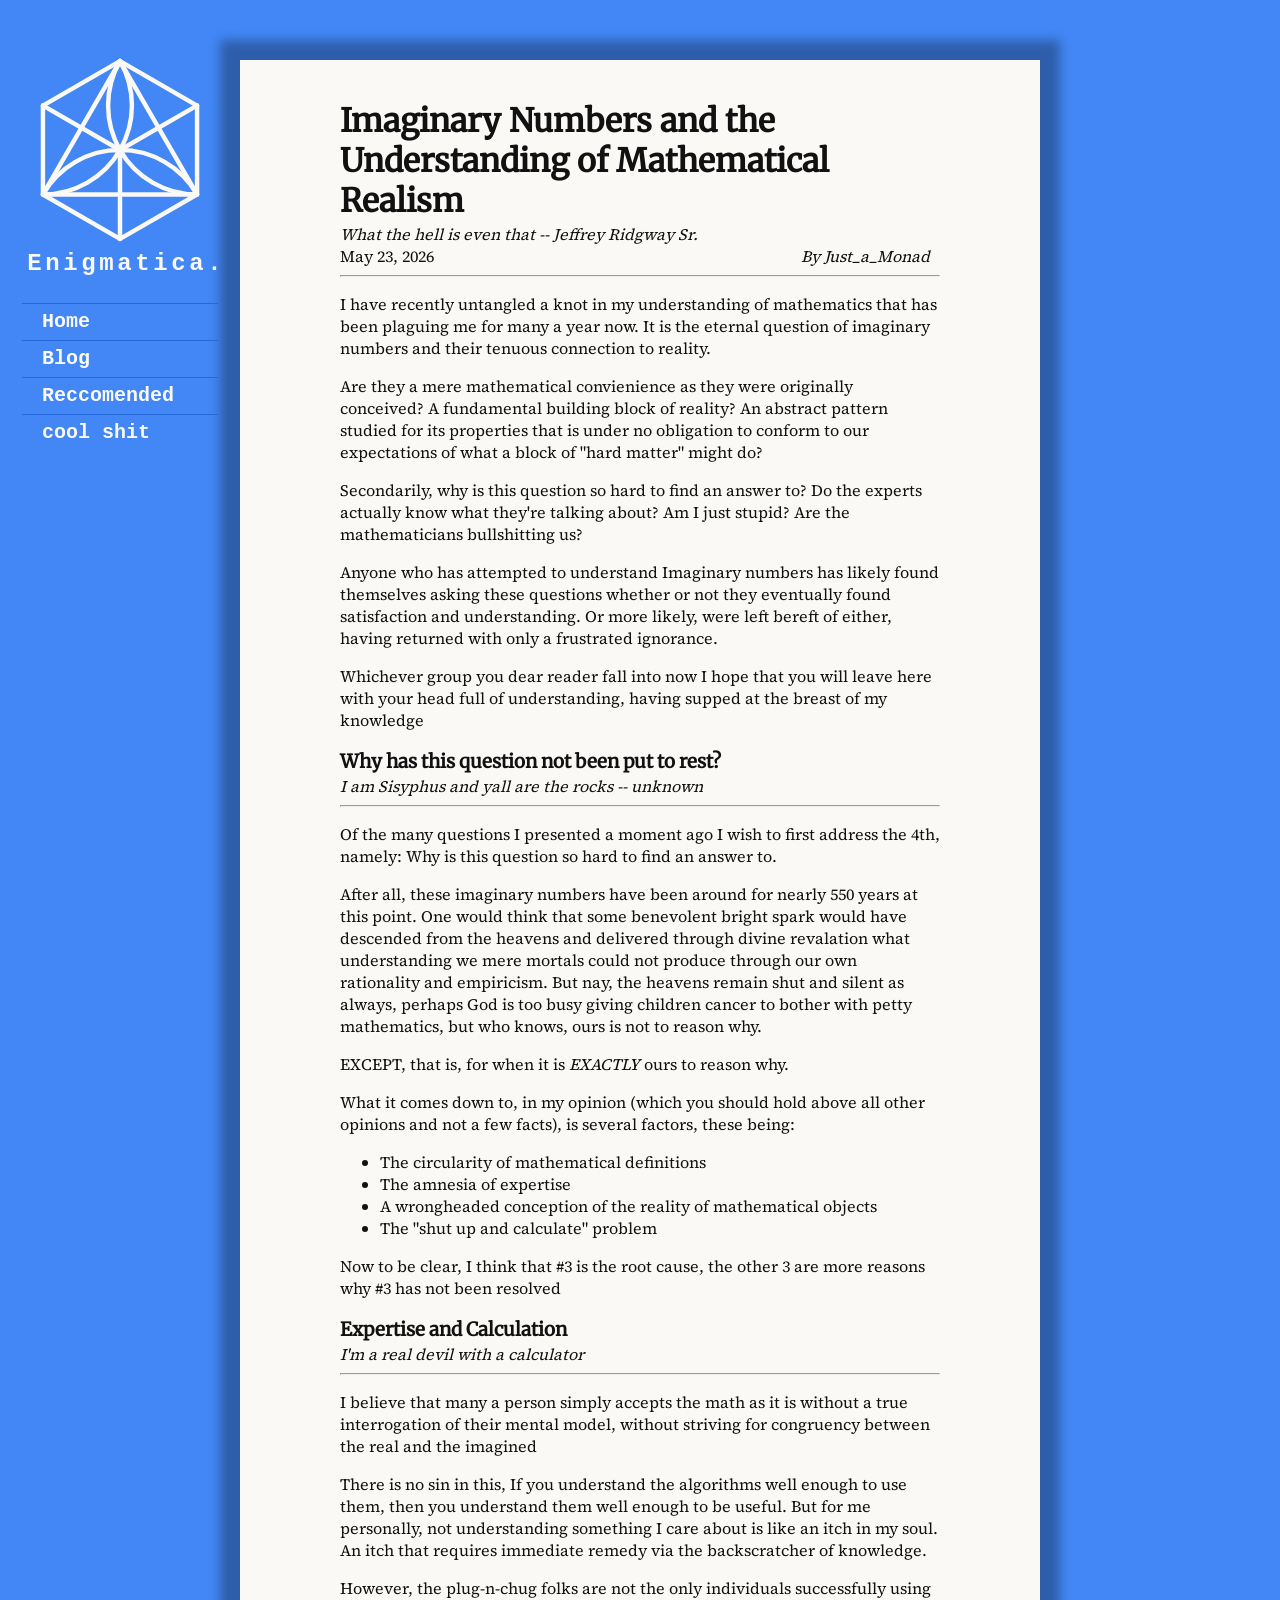
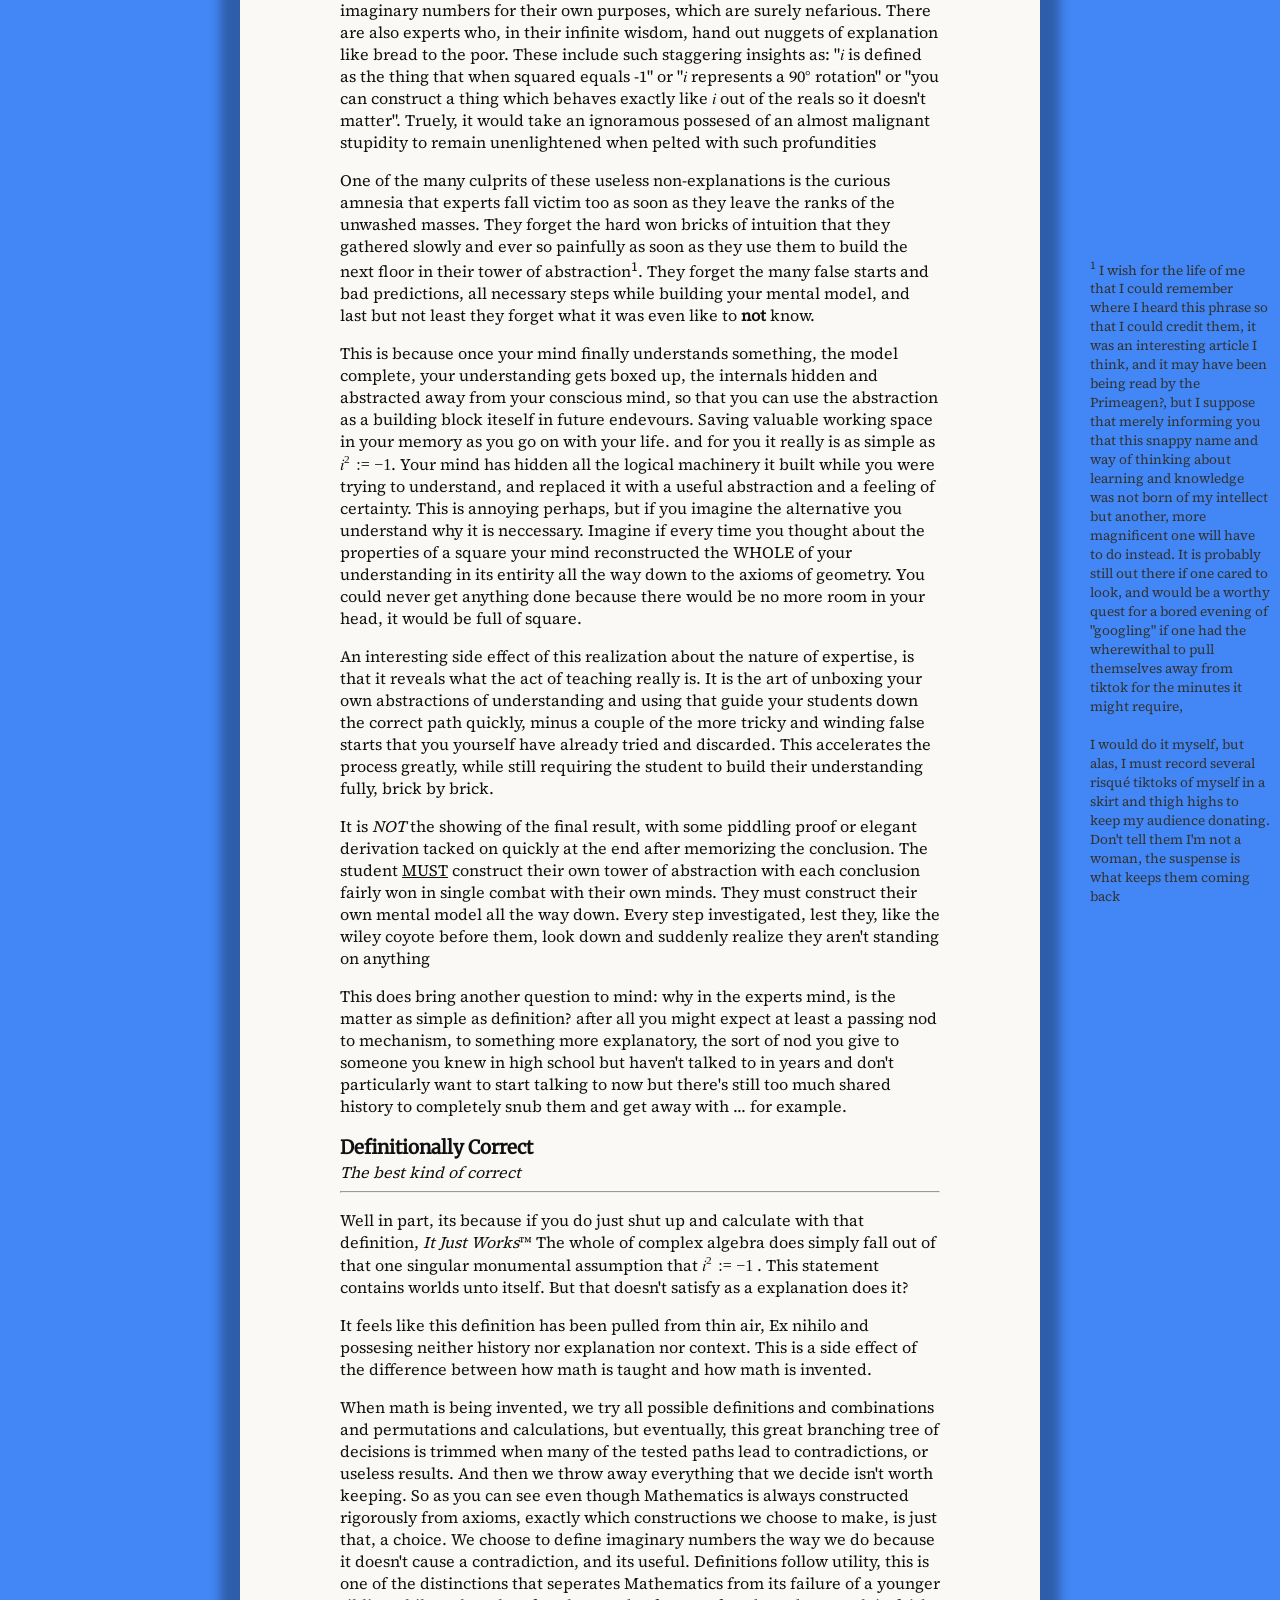
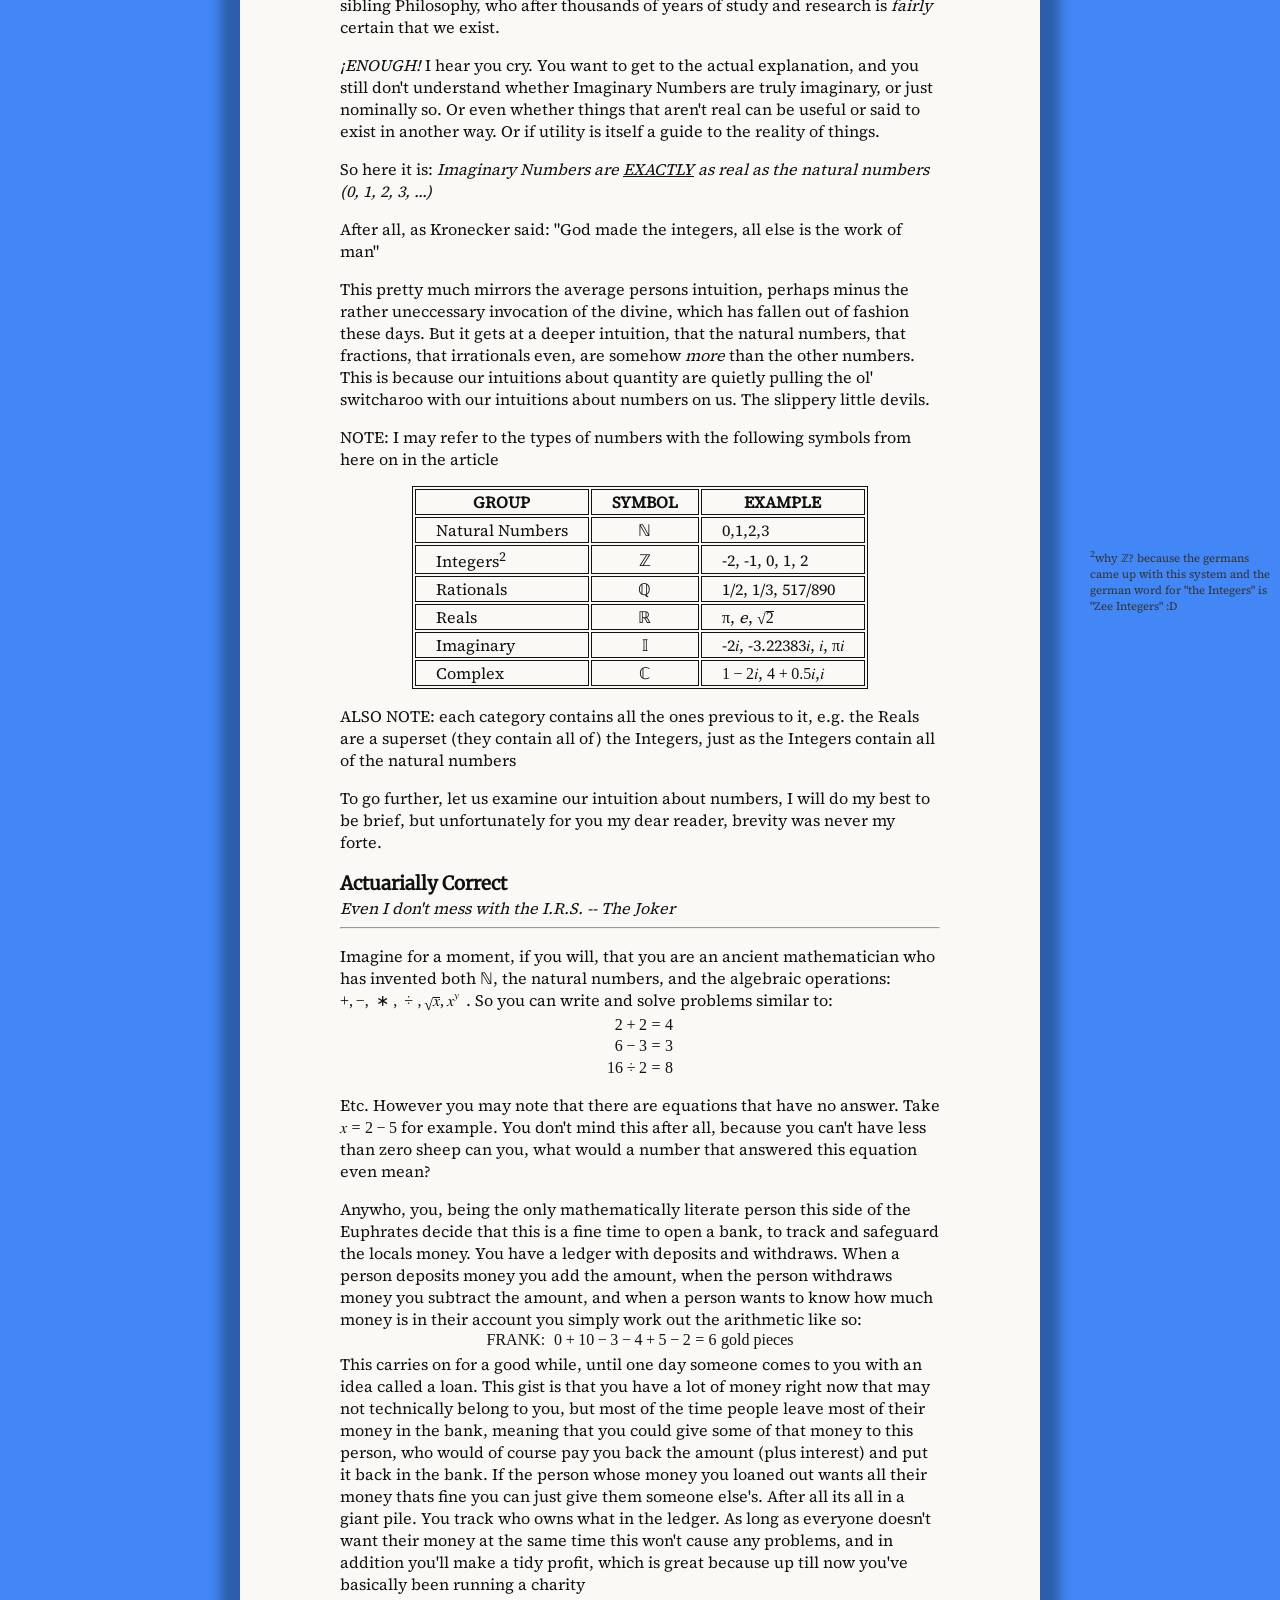
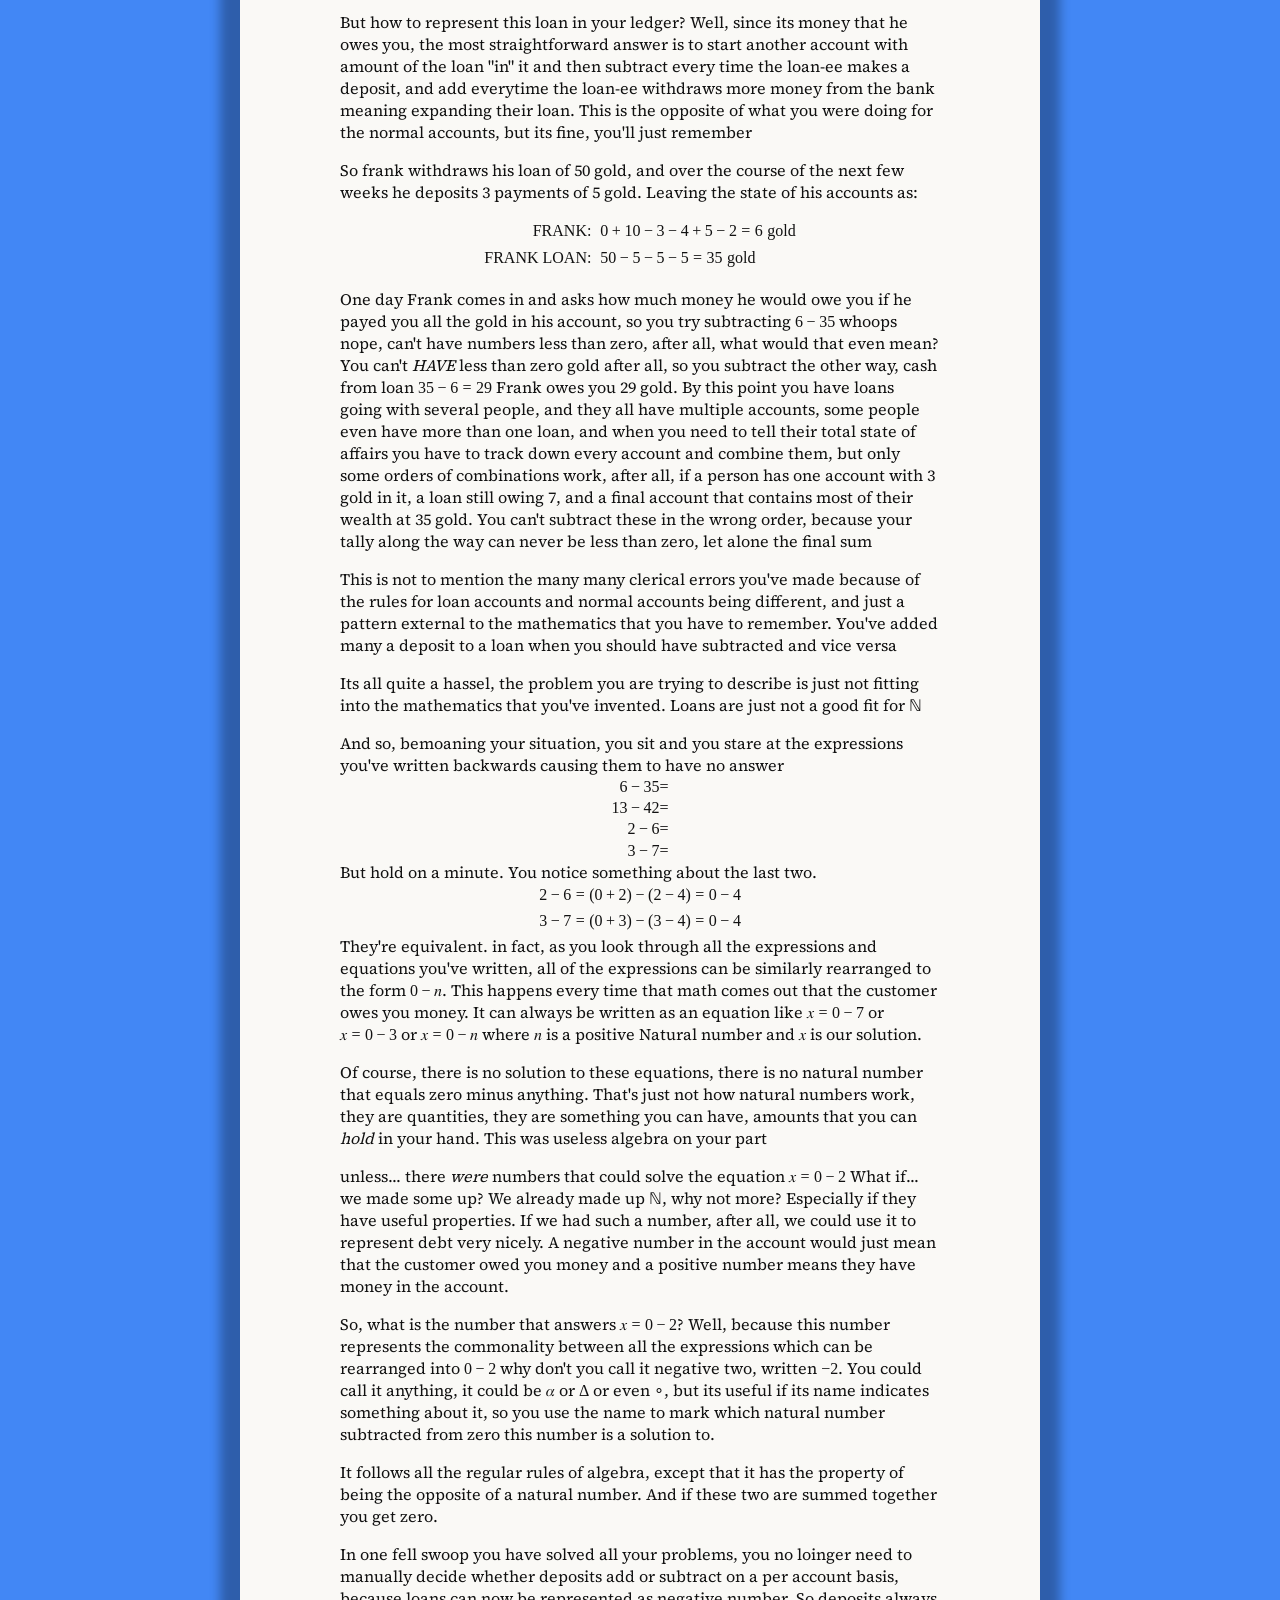
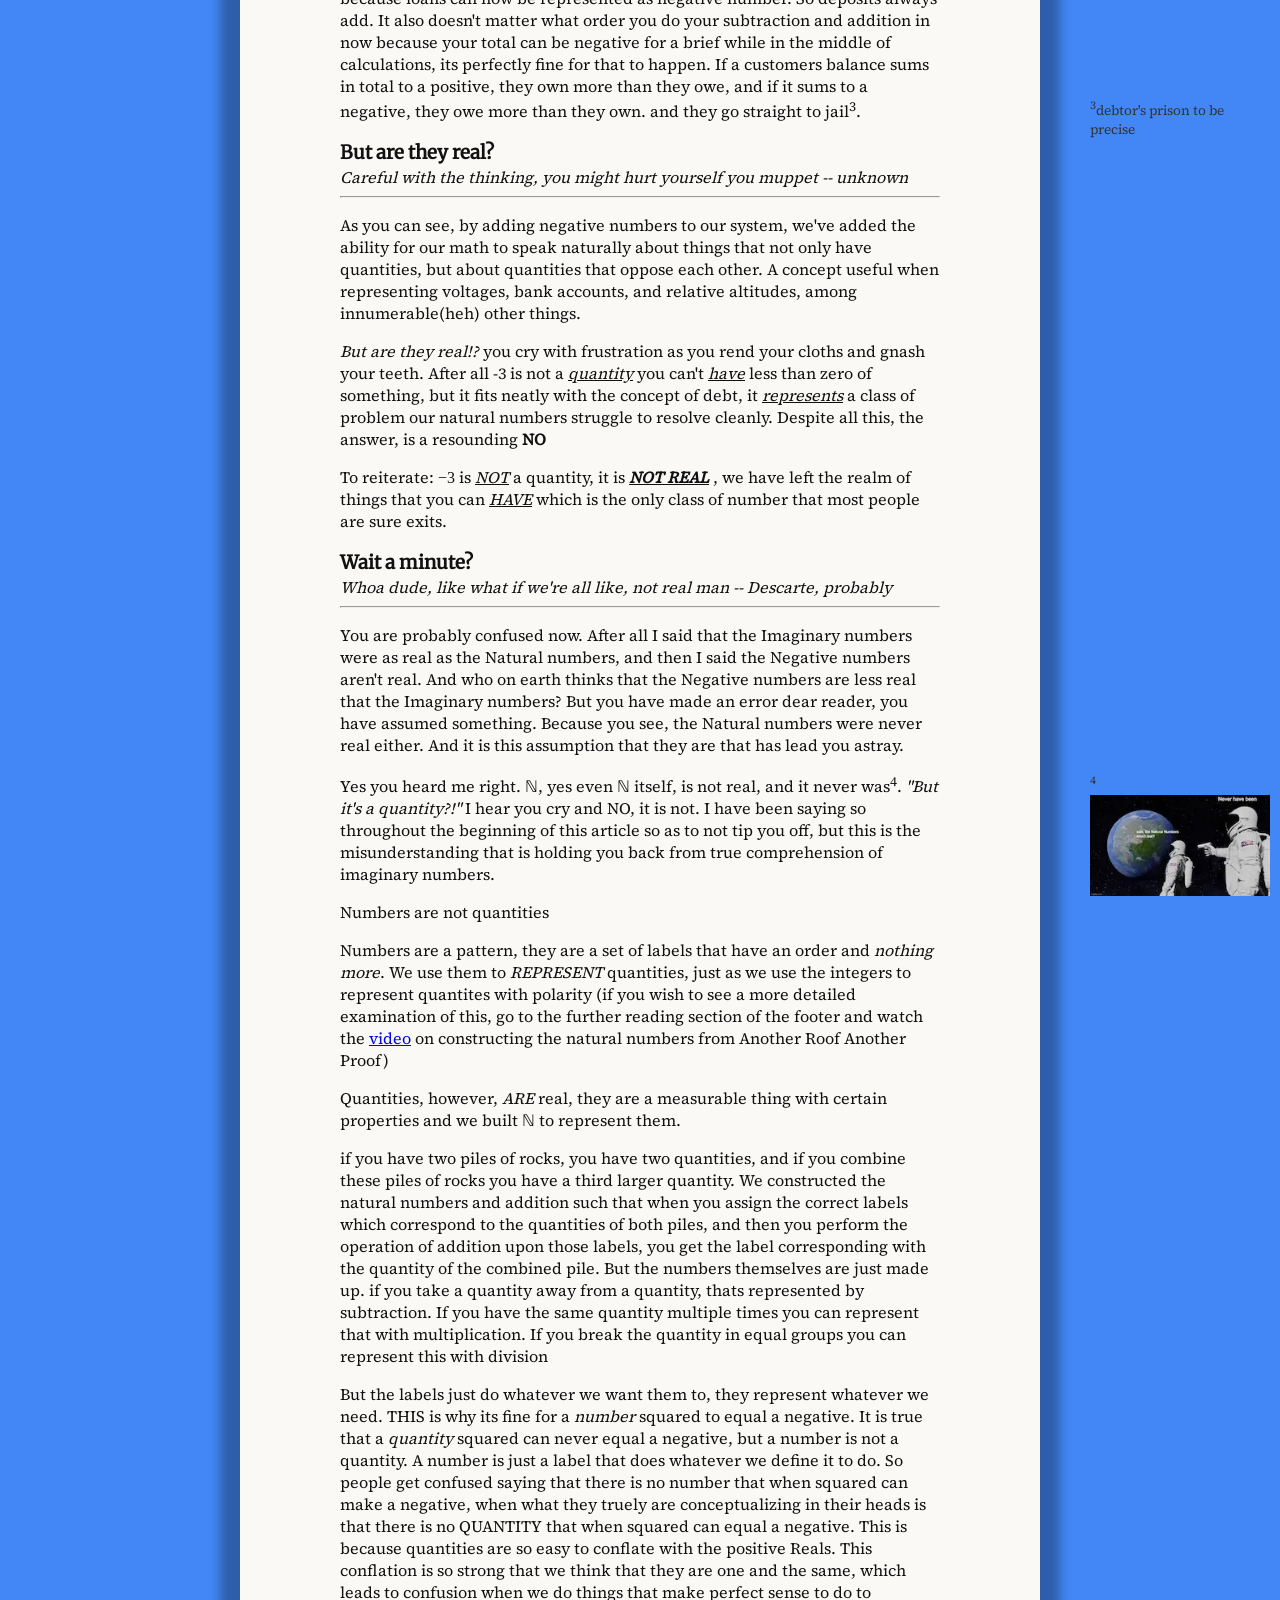
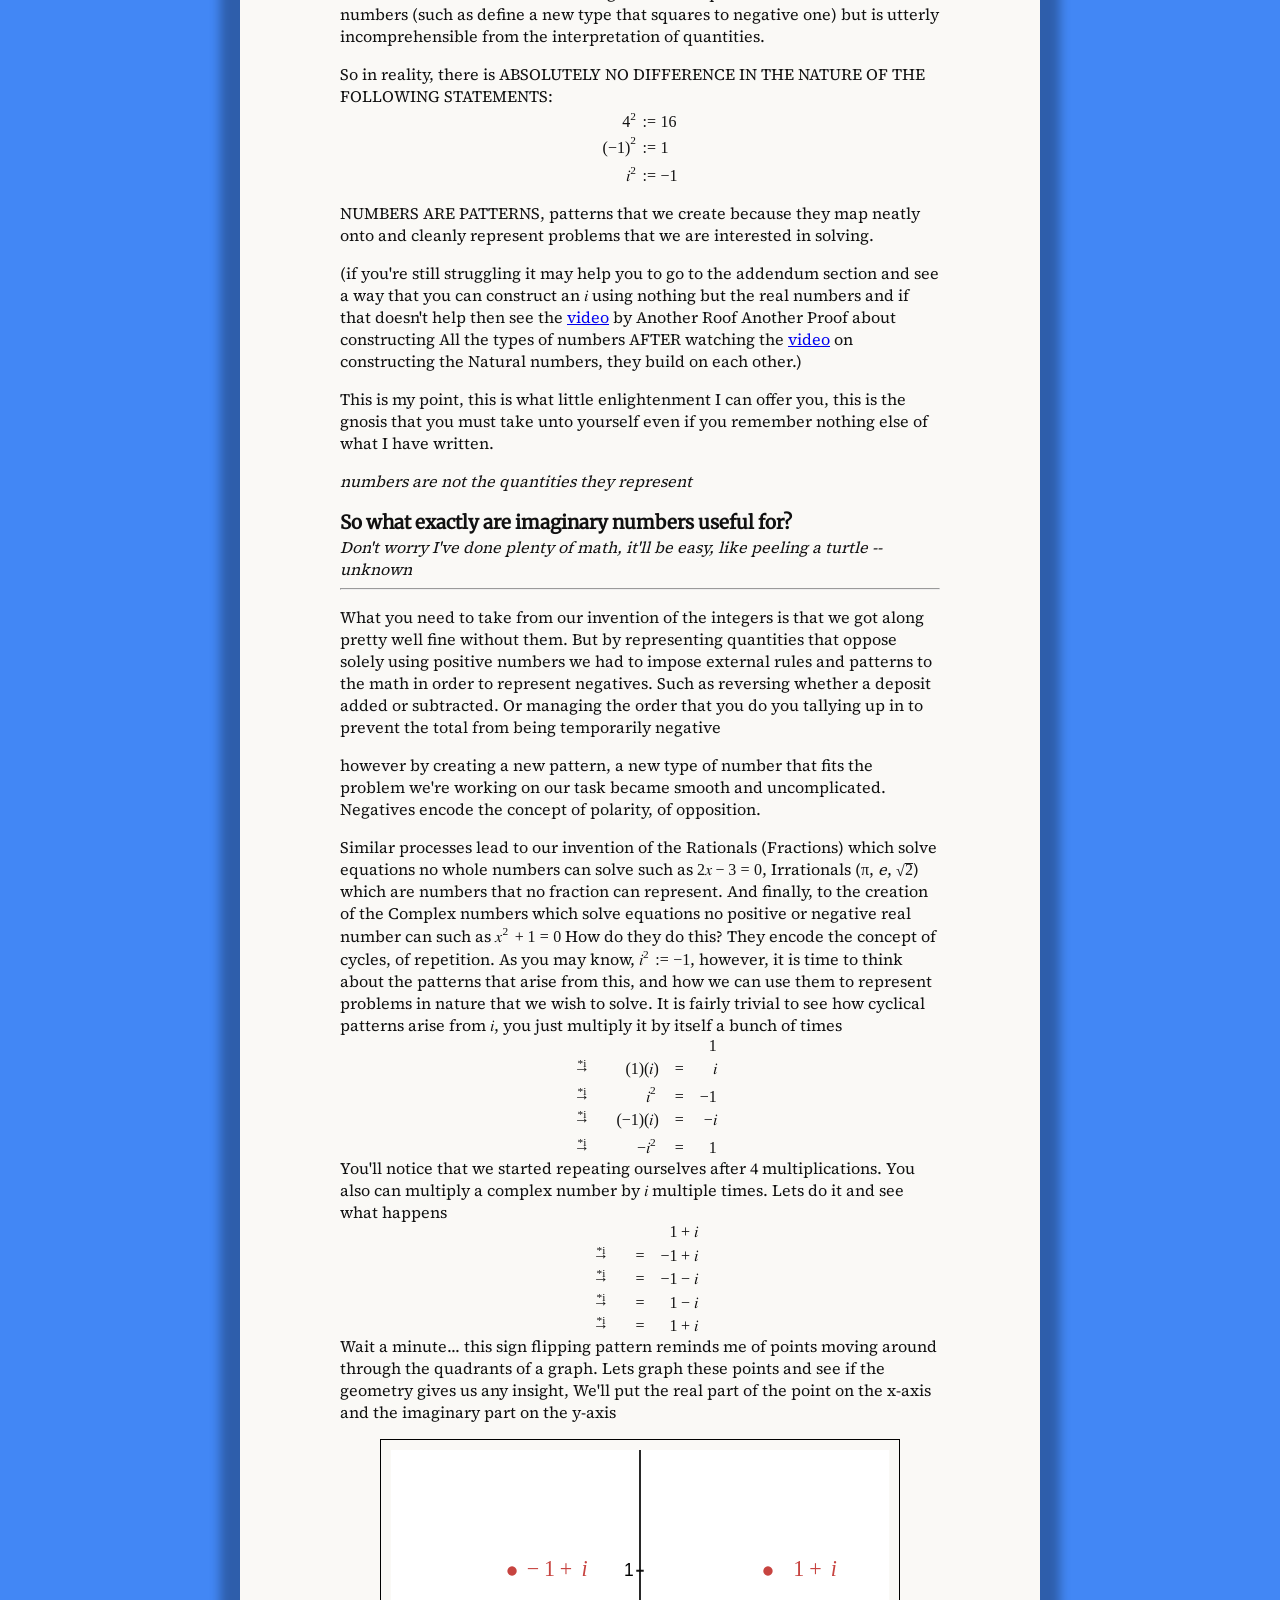
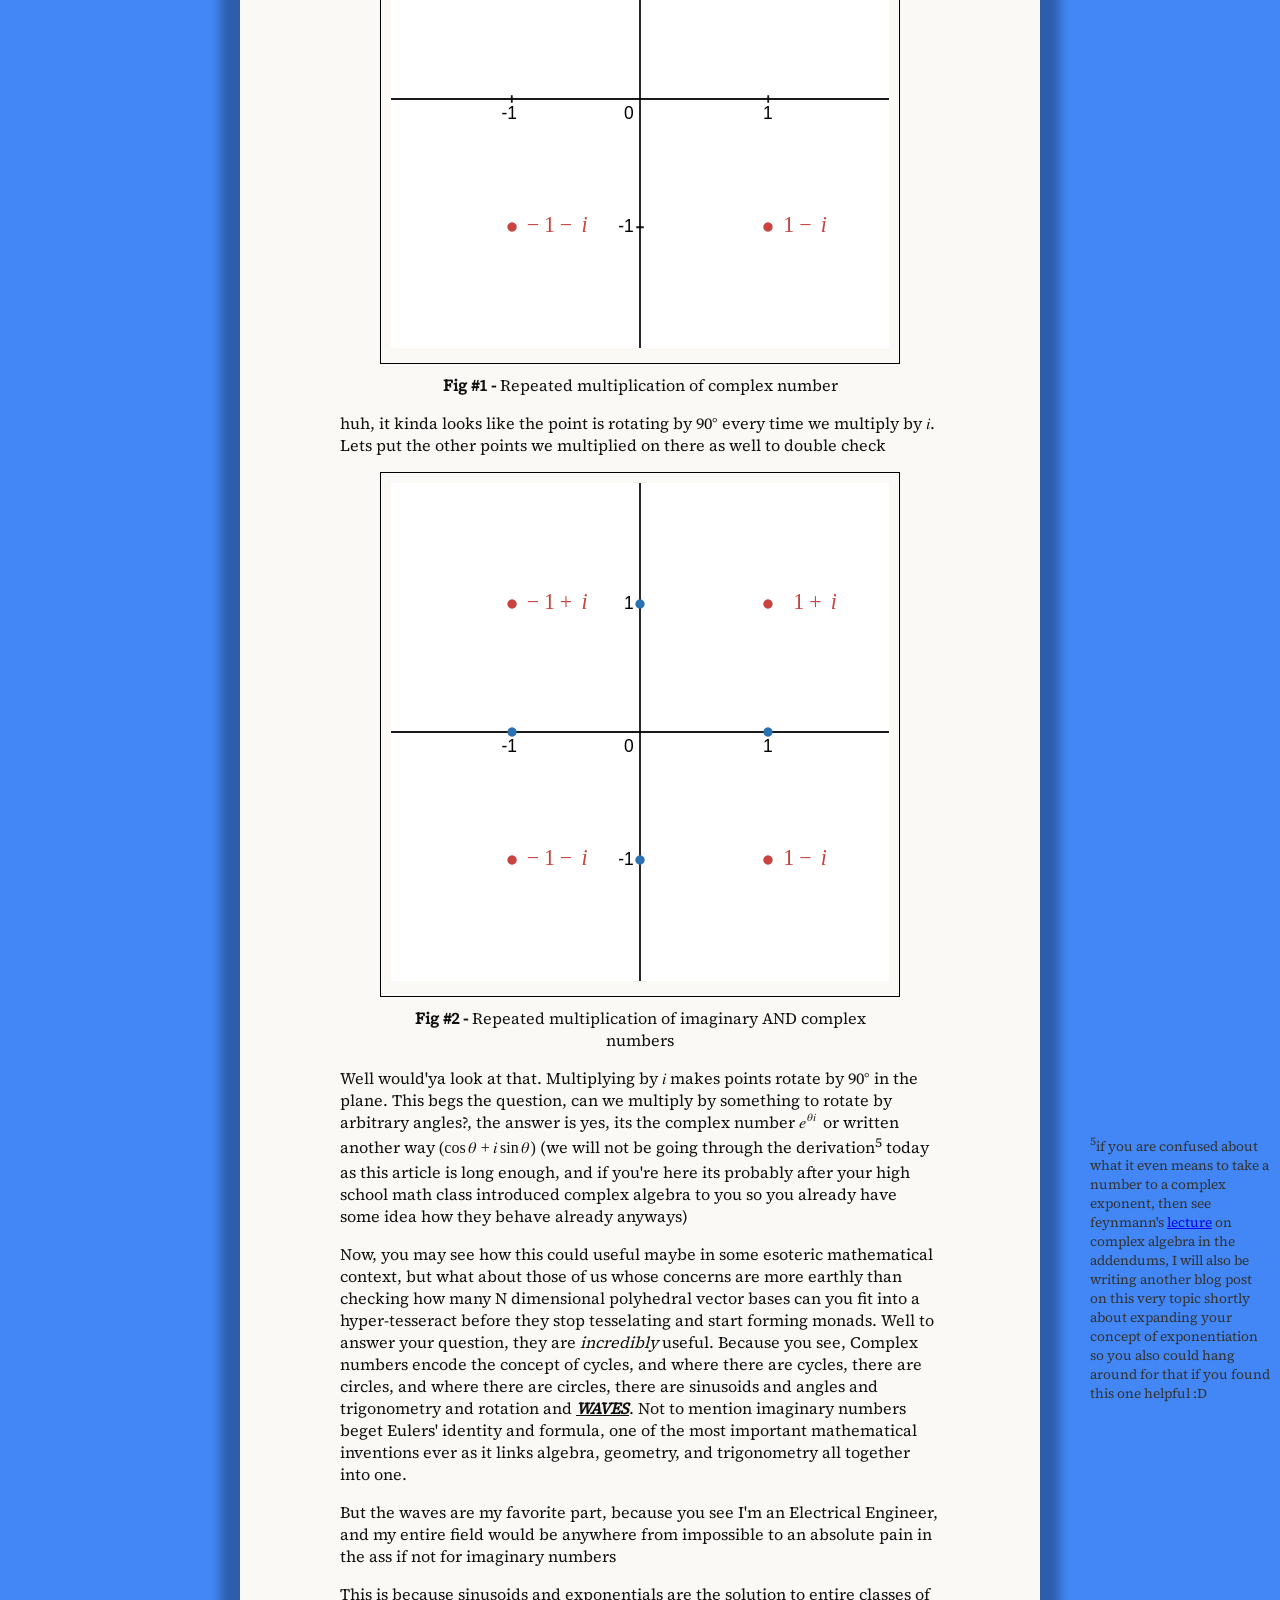
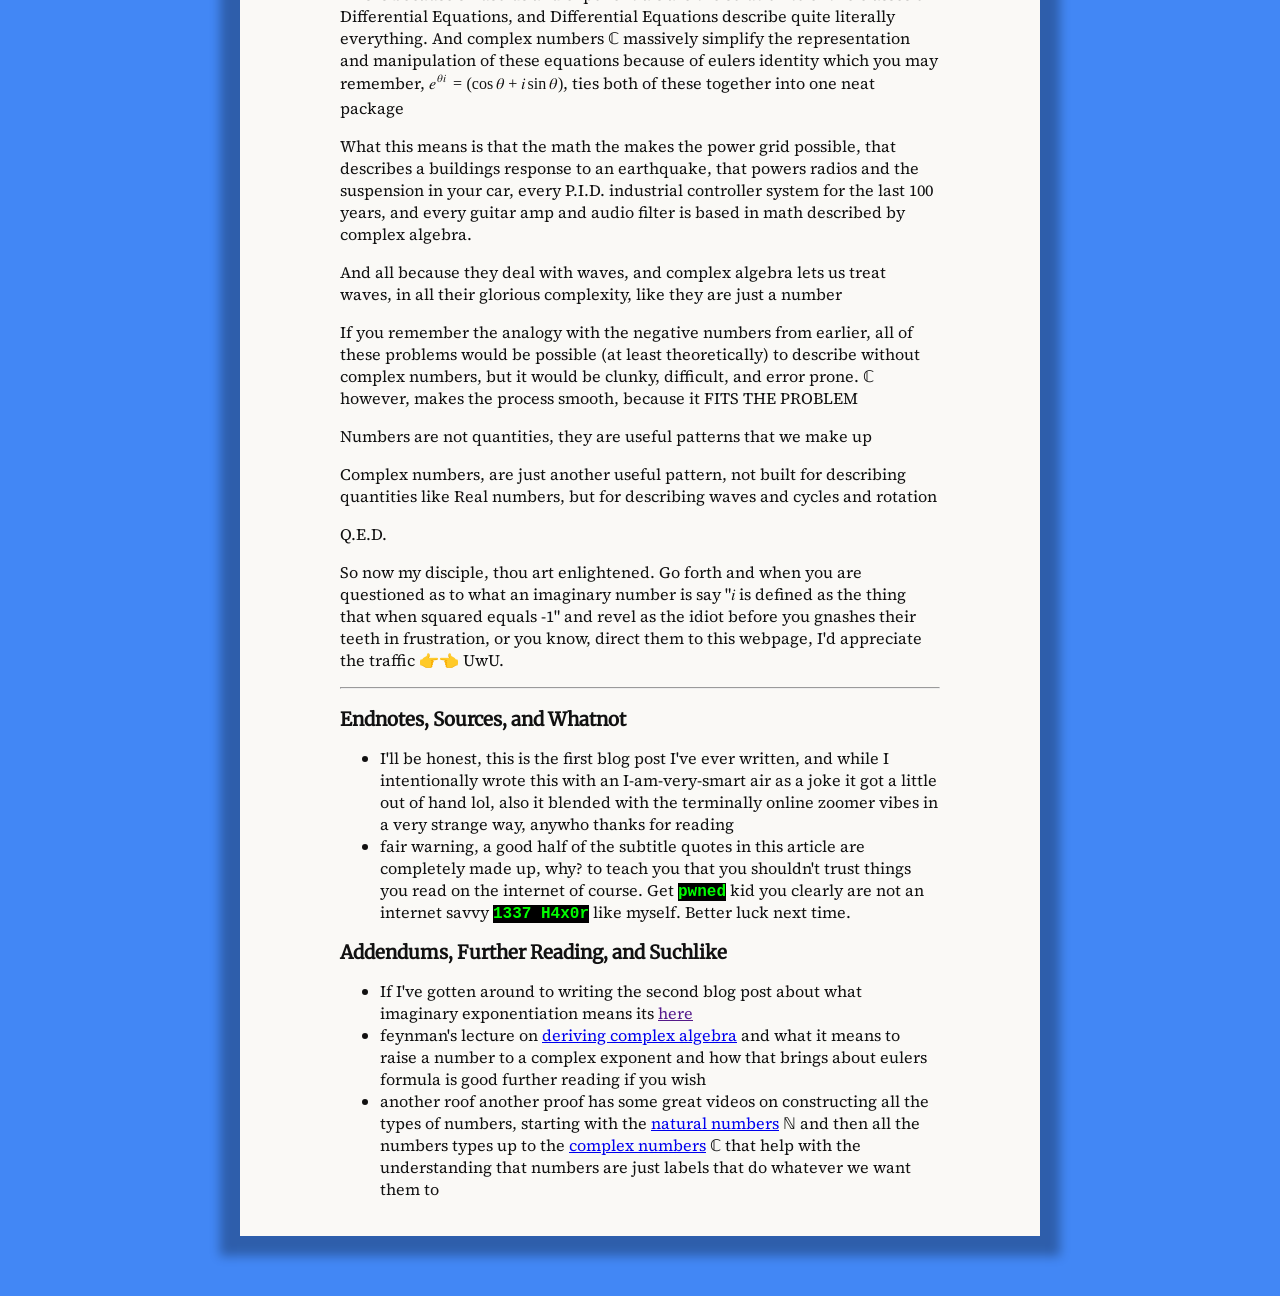
<file: docs/index.html>
<!DOCTYPE HTML>
<html lang="en">
  <head>
    <title>Imaginary Numbers and the Understanding of Mathematical Realism</title>
    <meta charset="utf-8"/>
    <link rel="stylesheet" href="resources/style/Temml-Local.css"/>
    <link rel="stylesheet" href="resources/style/common.css"/>
    <link rel="icon" type="image/x-icon" href="logo.svg"/>
  <!--<script id="MathJax-script" async src="https://cdn.jsdelivr.net/npm/mathjax@4/tex-mml-chtml.js"></script>-->
<style>
html {
  background-color: #4287f5;
  /*background-color: #666666; */
}
body {
  background-color: #faf9f6;
  padding-left: 100px;
  padding-right: 100px;
  padding-top: 20px;
  padding-bottom: 20px;
  box-shadow: 0px  0px 10px 20px rgba(0,0,0,0.3);
  margin-top: 60px;
  margin-bottom: 60px;
}

/* LOGO styling*/
        circle {
				fill: none;
				stroke: #FAF9F6;
				stroke-width: 3px;
				transition: r 500ms;
				stroke-dasharray: 100, 1000;
				stroke-dashoffset: 0;
				transition: stroke-dashoffset 3000ms;
				@starting-style {
					stroke-dashoffset: 100;
				}
			}
			
			
			:root {
				--duration-star: 300ms;
				--duration-hexagon: 300ms;
				--duration-triangle: 2000ms;
				--duration-petals: 1500ms;
				--triangle-fudge: 200ms;
				--petals-fudge: var(--duration-triangle);
				--offwhite: #FAF9F6;
				--softblue: rgb(66, 135, 245);
        --body-width: min(100%, 600px);
			}
			
			line, circle, .logo-petal, .logo-triangle {
				stroke: #FAF9F6;
				stroke-width: 50px;
				stroke-linecap: round;
				stroke-linejoin: round;
				fill: none;
			}

			
			.logo-star {
				stroke-dasharray: 100, 1000;
				stroke-dashoffset: 0;
				transition: stroke-dashoffset linear var(--duration-star);
				@starting-style {
					stroke-dashoffset: 100;
				}
			}
			
			.logo-hexagon {
				stroke-dasharray: 100, 1000;
				stroke-dashoffset: 0;
				transition: stroke-dashoffset var(--duration-hexagon) linear var(--duration-star);
				@starting-style {
					stroke-dashoffset: 100;
				}
			}
			
			.logo-triangle {
				stroke-dasharray: 100, 1000;
				stroke-dashoffset: 0;
				transition: stroke-dashoffset var(--duration-triangle) ease calc(var(--duration-star) + var(--duration-hexagon) - var(--triangle-fudge));
				@starting-style {
					stroke-dashoffset: 100;
				}
			}
			
			.logo-petal {
				stroke-dasharray: 100, 1000;
				stroke-dashoffset: 0;
				transition: stroke-dashoffset var(--duration-petals) ease-out calc(var(--duration-star) + var(--duration-hexagon) + var(--duration-triangle) - var(--triangle-fudge) - var(--petals-fudge));
				@starting-style {
					stroke-dashoffset: 100;
				}
			}
			
			.logo-text {
				font-family: "Overpass Mono", monospace;
				font-weight: 700;
				color: var(--offwhite);
				font-size: 1.5em;
				text-align: center;
        margin-top: -5px;
				padding-left: 0.3em;
				letter-spacing: 0.15em;
			}
			
			.overpass-mono-700 {
			  font-family: "Overpass Mono", monospace;
			  font-optical-sizing: auto;
			  font-weight: 700;
			  font-style: normal;
			}
      .header-wrapper-div {
      }
      /*
      .header-div {
        container-type: inline-size;
        position: fixed;
        top: 50px;
        left: 20px;
        background-color: red;
        height: 300px;
        width: calc((100vw - var(--body-width))/2 - 100px);
        max-width: 200px;
        margin: 0px;
        padding: 0px;
      }
      */
      .header-div {
        container-type: inline-size;
        position: fixed;
        top: 50px;
        left: 20px;
        width: clamp(100px, 20vw,200px);
        height: 300px;
      }
      @media (max-width: 1260px) {
        .header-div {
          display: none;
        }
      }
      svg {
        margin: 0px;
        margin-left: auto;
        margin-right: auto;
        padding: 0px;
      }
      .logo-svg {
        width: 100%;
      }
      .header-table {
        border: none;
        color: var(--offwhite);
				font-family: "Overpass Mono", monospace;
				font-weight: 700;
				color: var(--offwhite);
				font-size: 1.25rem;
        width: 100%;
      }
      .header-table-contents {
        border: none;
        border-top: 1px solid rgb(36,105,215);
        height: 2rem;
      }
</style>
  </head>
  <body>
    <div class="header-div">
              <svg 
                class="logo-svg"
                viewBox="-1125 -1125 2250 2250" 
                >
                <line 
                  class="logo-star"
                  pathLength=100
                  x1=0
                  y1=0
                  x2=866
                  y2=-500
                />
                <line
                  class="logo-star"
                  pathLength=100
                  x1=0
                  y1=0
                  x2=-866
                  y2=-500
                />
                <line
                  class="logo-star"
                  pathLength=100
                  x1=0
                  y1=0
                  x2=0
                  y2=1000
                />
                <line
                  class="logo-hexagon"
                  pathLength=100
                  x1=867
                  y1=-500
                  x2=867
                  y2=500
                /> 
                <line
                  class="logo-hexagon"
                  pathLength=100
                  x1=0
                  y1=1000
                  x2=866
                  y2=501
                />
                <line
                  class="logo-hexagon"
                  pathLength=100
                  x1=0
                  y1=1000
                  x2=-867
                  y2=501
                />
                <line
                  class="logo-hexagon"
                  pathLength=100
                  x1=-867
                  y1=-500
                  x2=-867
                  y2=500
                />
                <line
                  class="logo-hexagon"
                  pathLength=100
                  x1=-867
                  y1=-500
                  x2=0
                  y2=-1000
                />
                <line
                  class="logo-hexagon"
                  pathLength=100
                  x1=867
                  y1=-500
                  x2=0
                  y2=-1000
                />
                <path
                  class="logo-triangle"
                  pathLength="100"
                  d="
                    M 0 -1000
                    L -867 500
                    L 867 500
                    L 0 -1000
                  "
                />
                <path
                  pathLength=100
                  class="logo-petal"
                  d="
                    M 0 -1000
                    A 1000 1000 0 0 0 867 500
                    A 1000 1000 0 0 0 -867 500
                    A 1000 1000 0 0 0 0 -1000
                  "
                />
              </svg>
            <p class="logo-text">Enigmatica.</p>
            <table class="header-table">
              <tr><td class="header-table-contents">Home</td></tr>
              <tr><td class="header-table-contents">Blog</td></tr>
              <tr><td class="header-table-contents">Reccomended</td></tr>
              <tr><td class="header-table-contents">cool shit</td></tr>
            </table>
    </div>
    <!--
    <div class="header-div">
    </div>
    -->
    <h1>Imaginary Numbers and the Understanding of Mathematical Realism</h1>
    <p class="subtitle">What the hell is even that -- Jeffrey Ridgway Sr.</p>
    <div style="display: flex; justify-content: space-between;"> <!-- puts these on same line but justified to opposite ends -->
      <span><time datetime="2026-05-23">May 23, 2026</time></span>
      <span class="title-signature">By Just_a_Monad</span>
    </div>
    <hr>
    <p>
      I have recently untangled a knot in my understanding of mathematics that
      has been plaguing me for many a year now.  It is the eternal question of
      imaginary numbers and their tenuous connection to reality.
    </p>
    <p>
      Are they a mere mathematical convienience as they were originally
      conceived? A fundamental building block of reality? An abstract pattern
      studied for its properties that is under no obligation to conform to
      our expectations of what a block of "hard matter" might do?
    </p>
    <p>
      Secondarily, why is this question so hard to find an answer to? Do the
      experts actually know what they're talking about? Am I just stupid? Are
      the mathematicians bullshitting us?
    </p>
    <p>
      Anyone who has attempted to understand Imaginary numbers has likely
      found themselves asking these questions whether or not they eventually
      found satisfaction and understanding.  Or more likely, were left bereft
      of either, having returned with only a frustrated ignorance.
    </p>
    <p>
      Whichever group you dear reader fall into now I hope that you will leave
      here with your head full of understanding, having supped at the breast
      of my knowledge
    </p>
    <h3>Why has this question not been put to rest?</h3>
    <p class="subtitle">I am Sisyphus and yall are the rocks -- unknown</p>
    <hr>
    <p>
      Of the many questions I presented a moment ago I wish to first address the
      4th, namely: Why is this question so hard to find an answer to.
    </p>
    <p>
      After all, these imaginary numbers have been around for nearly 550 years
      at this point. One would think that some benevolent bright spark would
      have descended from the heavens and delivered through divine revalation
      what understanding we mere mortals could not produce through our own
      rationality and empiricism. But nay, the heavens remain shut and silent
      as always, perhaps God is too busy giving children cancer to bother with
      petty mathematics, but who knows, ours is not to reason why.
    </p>
    <p>
      EXCEPT, that is, for when it is <i>EXACTLY</i> ours to reason why.
    </p>
    <p>
      What it comes down to, in my opinion (which you should hold above all
      other opinions and not a few facts), is several factors, these being:
      <ul>
        <li>The circularity of mathematical definitions</li>
        <li>The amnesia of expertise</li>
        <li>A wrongheaded conception of the reality of mathematical objects</li>
        <li>The "shut up and calculate" problem</li>
      </ul>
    </p>
    <p>
      Now to be clear, I think that #3 is the root cause, the other 3 are more
      reasons why #3 has not been resolved
    </p>
    <h3>Expertise and Calculation</h3>
    <p class="subtitle">I'm a real devil with a calculator</p>
    <hr>
    <p>
      I believe that many a person simply accepts the math as it is without a
      true interrogation of their mental model, without striving for congruency
      between the real and the imagined
    </p>
    <p>
      There is no sin in this, If you understand the algorithms well enough to
      use them, then you understand them well enough to be useful.  But for me
      personally, not understanding something I care about is like an itch in
      my soul.  An itch that requires immediate remedy via the backscratcher of
      knowledge.
    </p>
    <p>
      However, the plug-n-chug folks are not the only individuals successfully
      using imaginary numbers for their own purposes, which are surely nefarious.
      There are also experts who, in their infinite wisdom, hand out nuggets of
      explanation like bread to the poor.  These include such staggering
      insights as: "<math><mi>i</mi></math> is defined as the thing that when squared equals -1"
      or "<math><mi>i</mi></math> represents a 90&deg; rotation" or "you can construct a thing
      which behaves exactly like <math><mi>i</mi></math> out of the reals so it doesn't matter".
      Truely, it would take an ignoramous possesed of an almost malignant
      stupidity to remain unenlightened when pelted with such
      profundities
    </p>
    <p>
      One of the many culprits of these useless non-explanations is the curious
      amnesia that experts fall victim too as soon as they leave the ranks of
      the unwashed masses.  They forget the hard won bricks of intuition that
      they gathered slowly and ever so painfully as soon as they use them to
      build the next floor in their tower of abstraction<sup class="body-sidenote-num"></sup>.
      <span class="sidenote">
          <sup class="sidenote-num"></sup>
          I wish for the life of me that I could remember where I heard this
          phrase so that I could credit them, it was an interesting article I
          think, and it may have been being read by the Primeagen?, but I
          suppose that merely informing you that this snappy name and way of
          thinking about learning and knowledge was not born of my intellect
          but another, more magnificent one will have to do instead. It is
          probably still out there if one cared to look, and would be a worthy
          quest for a bored evening of "googling" if one had the wherewithal to
          pull themselves away from tiktok for the minutes it might require,
          <br><br>
          I would do it myself, but alas, I must record several risqué
          tiktoks of myself in a skirt and thigh highs to keep my audience
          donating. Don't tell them I'm not a woman, the suspense is what keeps
          them coming back
      </span>
      They forget the many false starts and bad predictions, all necessary steps
      while building your mental model, and last but not least they forget what
      it was even like to <b>not</b> know.
    </p>
    <p>
      This is because once your mind finally understands something, the model
      complete, your understanding gets boxed up, the internals hidden and
      abstracted away from your conscious mind, so that you can use the
      abstraction as a building block iteself in future endevours.  Saving
      valuable working space in your memory as you go on with your life. and
      for you it really is as simple as
      <!-- i^2 := -1 -->
      <math><mrow><msup><mi>i</mi><mn>2</mn></msup><mo lspace="0.2222em" rspace="0em">:</mo><mo lspace="0em">=</mo><mo form="prefix" stretchy="false">−</mo><mn>1</mn></mrow></math>.

      Your mind has hidden all the logical machinery it built while you were
      trying to understand, and replaced it with a useful abstraction and a
      feeling of certainty. This is annoying perhaps, but if you imagine the
      alternative you understand why it is neccessary.  Imagine if every time
      you thought about the properties of a square your mind reconstructed the
      WHOLE of your understanding in its entirity all the way down to the
      axioms of geometry. You could never get anything done because there would
      be no more room in your head, it would be full of square.
    </p>
    <p>
      An interesting side effect of this realization about the nature of
      expertise, is that it reveals what the act of teaching really is.  It is
      the art of unboxing your own abstractions of understanding and using that
      guide your students down the correct path quickly, minus a couple of the
      more tricky and winding false starts that you yourself have already tried
      and discarded.  This accelerates the process greatly, while still
      requiring the student to build their understanding fully, brick by brick.
    </p>
    <p>
      It is <i>NOT</i> the showing of the final result, with some piddling
      proof or elegant derivation tacked on quickly at the end after memorizing
      the conclusion. The student <u>MUST</u> construct their own tower of
      abstraction with each conclusion fairly won in single combat with their
      own minds.  They must construct their own mental model all the way down.
      Every step investigated, lest they, like the wiley coyote before them,
      look down and suddenly realize they aren't standing on anything
    </p>
    <p>
      This does bring another question to mind: why in the experts mind, is the
      matter as simple as definition? after all you might expect at least a
      passing nod to mechanism, to something more explanatory, the sort of nod
      you give to someone you knew in high school but haven't talked to in
      years and don't particularly want to start talking to now but there's
      still too much shared history to completely snub them and get away with
      ... for example.
    </p>
    <h3>Definitionally Correct</h3>
    <p class="subtitle">The best kind of correct</p>
    <hr>
    <p>
      Well in part, its because if you do just shut up and calculate with that
      definition, <i>It Just Works</i>&trade;  The whole of complex algebra does
      simply fall out of that one singular monumental assumption that
      <!-- i^2 = -1 -->
      <math><mrow><msup><mi>i</mi><mn>2</mn></msup><mo lspace="0.2222em" rspace="0em">:</mo><mo lspace="0em">=</mo><mo form="prefix" stretchy="false">−</mo><mn>1</mn></mrow></math>
      .  This statement contains worlds unto itself.
      But that doesn't satisfy as a explanation does it?
    </p>
    <p>
      It feels like this definition has been pulled from thin air, Ex nihilo and
      possesing neither history nor explanation nor context.  This is a side
      effect of the difference between how math is taught and how math is
      invented.
    </p>
    <p>
      When math is being invented, we try all possible definitions and
      combinations and permutations and calculations, but eventually, this
      great branching tree of decisions is trimmed when many of the tested
      paths lead to contradictions, or useless results.  And then we throw away
      everything that we decide isn't worth keeping. So as you can see even
      though Mathematics is always constructed rigorously from axioms, exactly
      which constructions we choose to make, is just that, a choice.  We choose
      to define imaginary numbers the way we do because it doesn't cause a
      contradiction, and its useful.  Definitions follow utility, this is one of
      the distinctions that seperates Mathematics from its failure of a younger
      sibling Philosophy, who after thousands of years of study and research is
      <i>fairly</i> certain that we exist.
    </p>
    <p>
      <i>&iexcl;ENOUGH!</i> I hear you cry.  You want to get to the actual
      explanation, and you still don't understand whether Imaginary Numbers are
      truly imaginary, or just nominally so.  Or even whether things that aren't
      real can be useful or said to exist in another way. Or if utility is
      itself a guide to the reality of things.
    </p>
    <p>
      So here it is: <i>Imaginary Numbers are <u>EXACTLY</u> as real as the
      natural numbers (0, 1, 2, 3, ...)</i>
    </p>
    <p>
      After all, as Kronecker said: "God made the integers, all else is the work of man"
    </p>
    <p>
      This pretty much mirrors the average persons intuition, perhaps minus the
      rather uneccessary invocation of the divine, which has fallen out of
      fashion these days.  But it gets at a deeper intuition, that the natural
      numbers, that fractions, that irrationals even, are somehow <i>more</i>
      than the other numbers. This is because our intuitions about quantity are
      quietly pulling the ol' switcharoo with our intuitions about numbers on us.
      The slippery little devils.
    </p>
    <p>
      NOTE: I may refer to the types of numbers with the following
      symbols from here on in the article
    </p>
    
    <table id="group-symbol-table">
      <tr><th>GROUP</th><th>SYMBOL</th><th>EXAMPLE</th></tr>
      <tr><td>Natural Numbers</td><td class="center"><!-- \mathbb{N} --><math><mi>ℕ</mi></math></td><td>0,1,2,3</td></tr>
      <tr><td>Integers<sup class="body-sidenote-num"><span class="sidenote"><sup class="sidenote-num"></sup>why <math><mi>ℤ</mi></math>? because the germans came up with this system and the german word for "the Integers" is "Zee Integers" :D</span></sup></td><td class="center"><!-- \mathbb{Z} --><math><mi>ℤ</mi></math></td><td>-2, -1, 0, 1, 2</td></tr>
      <tr><td>Rationals</td><td class="center"><!-- \mathbb{Q} --><math><mi>ℚ</mi></math></td><td>1/2, 1/3, 517/890</td></tr>
      <tr><td>Reals</td><td class="center"><!-- \mathbb{R} --><math><mi>ℝ</mi></math></td><td>&pi;, <i>e</i>, <!-- \sqrt{2} --><math><msqrt><mn>2</mn></msqrt></math></td></tr>
      <tr><td>Imaginary</td><td class="center"><!-- \mathbb{I} --><math><mi>𝕀</mi></math></td><td>-2<math><mi>i</mi></math>, -3.22383<math><mi>i</mi></math>, <math><mi>i</mi></math>, &pi;<math><mi>i</mi></math></td></tr>
      <tr><td>Complex</td><td class="center"><!-- \mathbb{C} --><math><mi>ℂ</mi></math></td><td><!-- 1 - 2i --><math><mrow><mn>1</mn><mo>−</mo><mn>2</mn><mi>i</mi></mrow></math>, <!-- -4 + 0.5i --><math><mrow><mn>4</mn><mo>+</mo><mn>0.5</mn><mi>i</mi></mrow></math>,<math><mi>i</mi></math></td></tr>
    </table>
    <p>
      ALSO NOTE: each category contains all the ones previous to it, e.g. the
      Reals are a superset (they contain all of) the Integers, just as the
      Integers contain all of the natural numbers
    </p>
    <p>
      To go further, let us examine our intuition about numbers, I will do my
      best to be brief, but unfortunately for you my dear reader, brevity was 
      never my forte.
    </p>
    <h3>Actuarially Correct</h3>
    <p class="subtitle">Even I don't mess with the I.R.S. -- The Joker</p>
    <hr/>
    <p>
      Imagine for a moment, if you will, that you are an ancient mathematician 
      who has invented both <math><mi>ℕ</mi></math>, the natural numbers, and the algebraic 
      operations: <!-- +, -, *, \div, \sqrt{x},\) and  x^y \)--><math><mrow><mo form="prefix" stretchy="false">+</mo><mo separator="true">,</mo><mo form="prefix" stretchy="false">−</mo><mo separator="true">,</mo><mo form="prefix" stretchy="false">∗</mo><mo separator="true">,</mo><mo form="prefix" stretchy="false">÷</mo><mo separator="true">,</mo><msqrt><mrow><mi>x</mi><mspace width="0pt" height="0.5em"></mspace></mrow></msqrt><mo separator="true">,</mo><msup><mi>x</mi><mi class="tml-sml-pad">y</mi></msup></mrow></math>
      . So you can write and solve problems similar to:
      <!--
        \begin{align*}
        2+2 &= 4 \\
        6-3 &= 3 \\
        16 \div 2 &= 8 \\
        \end{align*}
      -->
      <math display="block" class="tml-display" style="display:block math;"><mtable displaystyle="true" class="tml-jot"><mtr><mtd class="tml-right" style="padding-left:0em;padding-right:0em;"><mrow><mn>2</mn><mo>+</mo><mn>2</mn></mrow></mtd><mtd class="tml-left" style="padding-left:0em;padding-right:0em;"><mrow><mo>=</mo><mn>4</mn></mrow></mtd></mtr><mtr><mtd class="tml-right" style="padding-left:0em;padding-right:0em;"><mrow><mn>6</mn><mo>−</mo><mn>3</mn></mrow></mtd><mtd class="tml-left" style="padding-left:0em;padding-right:0em;"><mrow><mo>=</mo><mn>3</mn></mrow></mtd></mtr><mtr><mtd class="tml-right" style="padding-left:0em;padding-right:0em;"><mrow><mn>16</mn><mo>÷</mo><mn>2</mn></mrow></mtd><mtd class="tml-left" style="padding-left:0em;padding-right:0em;"><mrow><mo>=</mo><mn>8</mn></mrow></mtd></mtr></mtable></math>
    </p>
    <p>
      Etc.  However you may note that there are equations that have no answer.
      Take
      <!-- x = 2 - 5 --> <math><mrow><mi>x</mi><mo>=</mo><mn>2</mn><mo>−</mo><mn>5</mn></mrow></math>
      for example.  You don't mind this after all, because
      you can't have less than zero sheep can you, what would a number that 
      answered this equation even mean?
    </p>
    <p>
      Anywho, you, being the only mathematically literate person this side of
      the Euphrates decide that this is a fine time to open a bank, to track
      and safeguard the locals money.  You have a ledger with deposits and
      withdraws.  When a person deposits money you add the amount, when the
      person withdraws money you subtract the amount, and when a person wants
      to know how much money is in their account you simply work out the
      arithmetic like so:
      <!--
        \text{FRANK:} \;\; 0+10-3-4+5-2=6 \; \text{gold pieces}
        -->
      <math display="block" class="tml-display" style="display:block math;"><mrow><mtext>FRANK:</mtext><mspace width="0.2778em"></mspace><mspace width="0.2778em"></mspace><mn>0</mn><mo>+</mo><mn>10</mn><mo>−</mo><mn>3</mn><mo>−</mo><mn>4</mn><mo>+</mo><mn>5</mn><mo>−</mo><mn>2</mn><mo>=</mo><mn>6</mn><mspace width="0.2778em"></mspace><mtext>gold pieces</mtext></mrow></math>
      This carries on for a good while, until one day someone comes to you with
      an idea called a loan.  This gist is that you have a lot of money right now
      that may not technically belong to you, but most of the time people leave
      most of their money in the bank, meaning that you could give some of that
      money to this person, who would of course pay you back the amount
      (plus interest) and put it back in the bank.  If the person whose money
      you loaned out wants all their money thats fine you can just give them
      someone else's.  After all its all in a giant pile.  You track who owns
      what in the ledger.  As long as everyone doesn't want their money at the
      same time this won't cause any problems, and in addition you'll make a
      tidy profit, which is great because up till now you've basically been
      running a charity
    </p>
    <p>
      But how to represent this loan in your ledger?  Well, since its money
      that he owes you, the most straightforward answer is to start another
      account with amount of the loan "in" it and then subtract every time the
      loan-ee makes a deposit, and add everytime the loan-ee withdraws more
      money from the bank meaning expanding their loan.  This is the opposite
      of what you were doing for the normal accounts, but its fine, you'll just
      remember
    </p>
    <p>
      So frank withdraws his loan of 50 gold, and over the course of the next
      few weeks he deposits 3 payments of 5 gold.  Leaving the state of his
      accounts as:
    </p>
      <!--
        \begin{align*}
        \text{FRANK:}& \;\; 0+10-3-4+5-2=6 \; \text{gold} \\
        \text{FRANK LOAN:}& \;\; 50-5-5-5=35 \; \text{gold}
        \end{align*}
      -->
    <math display="block" class="tml-display" style="display:block math;"><mtable displaystyle="true" class="tml-jot"><mtr><mtd class="tml-right" style="padding-left:0em;padding-right:0em;"><mtext>FRANK:</mtext></mtd><mtd class="tml-left" style="padding-left:0em;padding-right:0em;"><mrow><mspace width="0.2778em"></mspace><mspace width="0.2778em"></mspace><mn>0</mn><mo>+</mo><mn>10</mn><mo>−</mo><mn>3</mn><mo>−</mo><mn>4</mn><mo>+</mo><mn>5</mn><mo>−</mo><mn>2</mn><mo>=</mo><mn>6</mn><mspace width="0.2778em"></mspace><mtext>gold</mtext></mrow></mtd></mtr><mtr><mtd class="tml-right" style="padding-left:0em;padding-right:0em;"><mtext>FRANK LOAN:</mtext></mtd><mtd class="tml-left" style="padding-left:0em;padding-right:0em;"><mrow><mspace width="0.2778em"></mspace><mspace width="0.2778em"></mspace><mn>50</mn><mo>−</mo><mn>5</mn><mo>−</mo><mn>5</mn><mo>−</mo><mn>5</mn><mo>=</mo><mn>35</mn><mspace width="0.2778em"></mspace><mtext>gold</mtext></mrow></mtd></mtr></mtable></math>
    <p>
      One day Frank comes in and asks how much money he would owe you if he
      payed you all the gold in his account, so you try subtracting
      <!-- 6 - 35 = --> <math><mrow><mn>6</mn><mo>−</mo><mn>35</mn></mrow></math>
      whoops nope, can't have numbers less than zero, after all, what would
      that even mean?  You can't <i>HAVE</i> less than zero gold after all, so
      you subtract the other way, cash from loan <!-- 35-6=29 --><math><mrow><mn>35</mn><mo>−</mo><mn>6</mn><mo>=</mo><mn>29</mn></mrow></math>
      Frank owes you 29 gold.  By this point you have loans going with several people, and
      they all have multiple accounts, some people even have more than one
      loan, and when you need to tell their total state of affairs you have to
      track down every account and combine them, but only some orders of
      combinations work, after all, if a person has one account with 3 gold in
      it, a loan still owing 7, and a final account that contains most of their
      wealth at 35 gold.  You can't subtract these in the wrong order, because
      your tally along the way can never be less than zero, let alone the final
      sum
    </p>
    <p>
      This is not to mention the many many clerical errors you've made because
      of the rules for loan accounts and normal accounts being different, and
      just a pattern external to the mathematics that you have to remember.
      You've added many a deposit to a loan when you should have subtracted and
      vice versa
    </p>
    <p>
      Its all quite a hassel, the problem you are trying to describe is just not
      fitting into the mathematics that you've invented.  Loans are just not 
      a good fit for <!-- \mathbb{N} \)--><math><mi>ℕ</mi></math>
    </p>
    <p>
      And so, bemoaning your situation, you sit and you stare at the
      expressions you've written backwards causing them to have no answer
      <!--
      \begin{align*}
      6-35&= \\
      13-42&= \\
      2-6&= \\
      3-7&= \\
      \end{align*}
      -->
      <math display="block" class="tml-display" style="display:block math;"><mtable displaystyle="true" class="tml-jot"><mtr><mtd class="tml-right" style="padding-left:0em;padding-right:0em;"><mrow><mn>6</mn><mo>−</mo><mn>35</mn></mrow></mtd><mtd class="tml-left" style="padding-left:0em;padding-right:0em;"><mo>=</mo></mtd></mtr><mtr><mtd class="tml-right" style="padding-left:0em;padding-right:0em;"><mrow><mn>13</mn><mo>−</mo><mn>42</mn></mrow></mtd><mtd class="tml-left" style="padding-left:0em;padding-right:0em;"><mo>=</mo></mtd></mtr><mtr><mtd class="tml-right" style="padding-left:0em;padding-right:0em;"><mrow><mn>2</mn><mo>−</mo><mn>6</mn></mrow></mtd><mtd class="tml-left" style="padding-left:0em;padding-right:0em;"><mo>=</mo></mtd></mtr><mtr><mtd class="tml-right" style="padding-left:0em;padding-right:0em;"><mrow><mn>3</mn><mo>−</mo><mn>7</mn></mrow></mtd><mtd class="tml-left" style="padding-left:0em;padding-right:0em;"><mo>=</mo></mtd></mtr></mtable></math>
      But hold on a minute.  You notice something about the last two.
      <!--
      2 - 6 = (0 + 2) - (2 - 4) = 0 - 4 \\
      3 - 7 = (0 + 3) - (3 - 4) = 0 - 4 \\
      -->
      <math display="block" class="tml-display" style="display:block math;"><mtable displaystyle="true" class="tml-jot"><mtr><mtd class="tml-right" style="padding-left:0em;padding-right:0em;"><mrow><mn>2</mn><mo>−</mo><mn>6</mn><mo>=</mo><mrow><mo fence="true" form="prefix" stretchy="false">(</mo><mn>0</mn><mo>+</mo><mn>2</mn><mo fence="true" form="postfix" stretchy="false">)</mo></mrow><mo>−</mo><mrow><mo fence="true" form="prefix" stretchy="false">(</mo><mn>2</mn><mo>−</mo><mn>4</mn><mo fence="true" form="postfix" stretchy="false">)</mo></mrow></mrow></mtd><mtd class="tml-left" style="padding-left:0em;padding-right:0em;"><mrow><mo>=</mo><mn>0</mn><mo>−</mo><mn>4</mn></mrow></mtd></mtr><mtr><mtd class="tml-right" style="padding-left:0em;padding-right:0em;"><mrow><mn>3</mn><mo>−</mo><mn>7</mn><mo>=</mo><mrow><mo fence="true" form="prefix" stretchy="false">(</mo><mn>0</mn><mo>+</mo><mn>3</mn><mo fence="true" form="postfix" stretchy="false">)</mo></mrow><mo>−</mo><mrow><mo fence="true" form="prefix" stretchy="false">(</mo><mn>3</mn><mo>−</mo><mn>4</mn><mo fence="true" form="postfix" stretchy="false">)</mo></mrow></mrow></mtd><mtd class="tml-left" style="padding-left:0em;padding-right:0em;"><mrow><mo>=</mo><mn>0</mn><mo>−</mo><mn>4</mn></mrow></mtd></mtr></mtable></math>
      They're equivalent. in fact, as you look through all the expressions and
      equations you've written, all of the expressions can be similarly
      rearranged to the form <math><mrow><mn>0</mn><mo>−</mo><mi>n</mi></mrow></math>.
      This happens every time that math comes out that the customer owes you money.  It can always be written as
      an equation like <math><mrow><mi>x</mi><mo>=</mo><mn>0</mn><mo>−</mo><mn>7</mn></mrow></math> 
      or <math><mrow><mi>x</mi><mo>=</mo><mn>0</mn><mo>−</mo><mn>3</mn></mrow></math> or <math><mrow><mi>x</mi><mo>=</mo><mn>0</mn><mo>−</mo><mi>n</mi></mrow></math>
      where <math><mi>n</mi></math> is a positive Natural number and <math><mi>x</mi></math> is our solution.
    </p>
    <p>
      Of course, there is no solution to these equations, there is no natural
      number that equals zero minus anything.  That's just not how natural
      numbers work, they are quantities, they are something you can have,
      amounts that you can <i>hold</i> in your hand.  This was useless algebra
      on your part
    </p>
    <p>
      unless... there <i>were</i> numbers that could solve the equation 
      <math><mrow><mi>x</mi><mo>=</mo><mn>0</mn><mo>−</mo><mn>2</mn></mrow></math>
      What if... we made some up?  We already made up <math><mi>ℕ</mi></math>,
      why not more?  Especially if they have useful properties. If we had
      such a number, after all, we could use it to represent debt very nicely.
      A negative number in the account would just mean that the customer owed
      you money and a positive number means they have money in the account.
    </p>
    <p>
      So, what is the number that answers <math><mrow><mi>x</mi><mo>=</mo><mn>0</mn><mo>−</mo><mn>2</mn></mrow></math>?
      Well, because this
      number represents the commonality between all the expressions which can
      be rearranged into <math><mrow><mn>0</mn><mo>−</mo><mn>2</mn></mrow></math>
      why don't you call it negative two, written <math><mrow><mo form="prefix" stretchy="false">−</mo><mn>2</mn></mrow></math>.
      You could call it anything, it could be <math><mi>α</mi></math> or <math><mrow><mi mathvariant="normal">Δ</mi><mspace></mspace></mrow></math> or even
      <math><mo form="prefix" stretchy="false" lspace="0em" rspace="0em">∘</mo></math>,
      but its useful if its name indicates something about it, so you use the
      name to mark which natural number subtracted from zero this number is a
      solution to.  
    </p>
    <p>
      It follows all the regular rules of algebra, except that it has the
      property of being the opposite of a natural number.  And if these two are
      summed together you get zero. 
    </p>
    <p>
      In one fell swoop you have solved all your problems, you no loinger need
      to manually decide whether deposits add or subtract on a per account
      basis, because loans can now be represented as negative number.  So
      deposits always add.  It also doesn't matter what order you do your
      subtraction and addition in now because your total can be negative for a
      brief while in the middle of calculations, its perfectly fine for that to
      happen. If a customers balance sums in total to a positive, they own more
      than they owe, and if it sums to a negative, they owe more than they own.
      and they go straight to jail<sup class="body-sidenote-num"></sup><span class="sidenote"><sup class="sidenote-num"></sup>debtor's prison to be precise</span>.
    </p>
    <h3>But are they real?</h3>
    <p class="subtitle">Careful with the thinking, you might hurt yourself you muppet -- unknown</p>
    <hr>
    <p>
      As you can see, by adding negative numbers to our system, we've added the
      ability for our math to speak naturally about things that not only have
      quantities, but about quantities that oppose each other.  A concept useful when
      representing voltages, bank accounts, and relative altitudes, among
      innumerable(heh) other things.
    </p>
    <p>
      <i>But are they real!?</i> you cry with frustration as you rend your
      cloths and gnash your teeth.  After all -3 is not a
      <u><i>quantity</i></u> you can't <u><i>have</i></u> less than zero of
      something, but it fits neatly with the concept of debt, it
      <u><i>represents</i></u> a class of problem our natural numbers struggle
      to resolve cleanly.  Despite all this, the answer, is a resounding <b>NO</b>
    <p>
      To reiterate:  <math><mrow><mo form="prefix" stretchy="false">−</mo><mn>3</mn></mrow></math>
      is <u><i>NOT</i></u> a quantity, it is <b><u><i>NOT REAL</i></u></b> , we have left
      the realm of things that you can <u><i>HAVE</i></u> which is the only
      class of number that most people are sure exits.
    </p>
    <h3>Wait a minute?</h3>
    <p class="subtitle">Whoa dude, like what if we're all like, not real man -- Descarte, probably</p>
    <hr>
    <p>
      You are probably confused now. After all I said that the Imaginary
      numbers were as real as the Natural numbers, and then I said the Negative
      numbers aren't real. And who on earth thinks that the Negative numbers
      are less real that the Imaginary numbers? But you have made an error dear
      reader, you have assumed something. Because you see, the Natural numbers
      were never real either. And it is this assumption that they are that has lead you astray.
    </p>
    <p>
      Yes you heard me right.  <math><mi>ℕ</mi></math>, yes even <math><mi>ℕ</mi></math> itself, 
      is not real, and it never was<sup class="body-sidenote-num"></sup>.  
      <span class="sidenote"><sup class="sidenote-num"></sup>
        <a href="resources/assets/never_have_been__fullres.jpg">
          <img  style="width:100%; height: auto;"
                width=222
                height=125
                fetchpriority="low"
                src="resources/assets/never_have_been__lowres.webp"
                title="click for full resolution"
                alt="never has been meme adapted to natural numbers not being real"/>
        </a>
      </span>
      <i>"But it's a quantity?!"</i> I hear you cry
      and NO, it is not.  I have been saying so throughout the beginning of this
      article so as to not tip you off, but this is the misunderstanding that is
      holding you back from true comprehension of imaginary numbers.
    </p>
    <p>
      Numbers are not quantities
    </p>
    <p>
      Numbers are a pattern, they are a set of labels that have an order  and
      <i>nothing more</i>. We use them to <i>REPRESENT</i> quantities, just as
      we use the integers to represent quantites with polarity (if you wish to
      see a more detailed examination of this, go to the further reading
      section of the footer and watch the <a href="https://www.youtube.com/watch?v=dKtsjQtigag">video</a> on constructing the natural
      numbers from Another Roof Another Proof)
    </p>
    <p>
      Quantities, however, <i>ARE</i> real, they are a measurable thing with
      certain properties and we built <math><mi>ℕ</mi></math> to represent them.
    </p>
    <p>
      if you have two piles of rocks, you have two quantities, and if you
      combine these piles of rocks you have a third larger quantity.  We
      constructed the natural numbers and addition such that when you assign
      the correct labels which correspond to the quantities of both piles, and
      then you perform the operation of addition upon those labels, you get the
      label corresponding with the quantity of the combined pile.  But the
      numbers themselves are just made up.  if you take a quantity away from a 
      quantity, thats represented by subtraction. If you have the same quantity
      multiple times you can represent that with multiplication.  If you break
      the quantity in equal groups you can represent this with division
    </p>

    <p>
      But the labels just do whatever we want them to, they represent whatever we
      need.  THIS is why its fine for a <i>number</i> squared to equal a
      negative.  It is true that a <i>quantity</i> squared can never equal a
      negative, but a number is not a quantity.  A number is just a label that
      does whatever we define it to do.  So people get confused saying that there
      is no number that when squared can make a negative, when what they truely
      are conceptualizing in their heads is that there is no QUANTITY that when
      squared can equal a negative.  This is because quantities are so easy to
      conflate with the positive Reals.  This conflation is so strong that we
      think that they are one and the same, which leads to confusion when we do
      things that make perfect sense to do to numbers (such as define a new type
      that squares to negative one) but is utterly incomprehensible from the
      interpretation of quantities.
    </p>
    <p>
      So in reality, there is ABSOLUTELY NO DIFFERENCE IN THE NATURE OF THE
      FOLLOWING STATEMENTS:
      <!--
      \begin{align*}
      4^2       &:= 16 \\
      (-1)^2    &:= 1 \\
      i^2       &:= -1
      \end{align*}
      -->
      <math display="block" class="tml-display" style="display:block math;"><mtable displaystyle="true" class="tml-jot"><mtr><mtd class="tml-right" style="padding-left:0em;padding-right:0em;"><msup><mn>4</mn><mn>2</mn></msup></mtd><mtd class="tml-left" style="padding-left:0em;padding-right:0em;"><mrow><mo lspace="0.2222em" rspace="0em">:</mo><mo lspace="0em">=</mo><mn>16</mn></mrow></mtd></mtr><mtr><mtd class="tml-right" style="padding-left:0em;padding-right:0em;"><msup><mrow><mo fence="true" form="prefix" stretchy="false">(</mo><mo form="prefix" stretchy="false">−</mo><mn>1</mn><mo fence="true" form="postfix" stretchy="false">)</mo></mrow><mn>2</mn></msup></mtd><mtd class="tml-left" style="padding-left:0em;padding-right:0em;"><mrow><mo lspace="0.2222em" rspace="0em">:</mo><mo lspace="0em">=</mo><mn>1</mn></mrow></mtd></mtr><mtr><mtd class="tml-right" style="padding-left:0em;padding-right:0em;"><msup><mi>i</mi><mn>2</mn></msup></mtd><mtd class="tml-left" style="padding-left:0em;padding-right:0em;"><mrow><mo lspace="0.2222em" rspace="0em">:</mo><mo lspace="0em">=</mo><mo form="prefix" stretchy="false">−</mo><mn>1</mn></mrow></mtd></mtr></mtable></math>
    </p>
    <p>
      NUMBERS ARE PATTERNS, patterns that we create because they map neatly onto
      and cleanly represent problems that we are interested in solving.
    </p>
    <p>
      (if you're still struggling it may help you to go to the addendum section
      and see a way that you can construct an <math><mi>i</mi></math> using nothing but the
      real numbers and if that doesn't help then see the <a href="https://www.youtube.com/watch?v=IzUw53h12wU">video</a> by Another Roof
      Another Proof about constructing All the types of numbers AFTER watching
      the <a href="https://www.youtube.com/watch?v=dKtsjQtigag">video</a> on constructing the Natural numbers, they build on each other.)
    </p>
    <p>
      This is my point, this is what little enlightenment I can offer you, this
      is the gnosis that you must take unto yourself even if you remember
      nothing else of what I have written.
    </p>
    <p>
       <i>numbers are not the quantities they represent</i>
    </p>
    <h3>So what exactly are imaginary numbers useful for?</h3>
    <p class="subtitle">Don't worry I've done plenty of math, it'll be easy, like peeling a turtle -- unknown</p>
    <hr/>
    <p>
      What you need to take from our invention of the integers is that we got
      along pretty well fine without them.  But by representing quantities that
      oppose solely using positive numbers we had to impose external rules and
      patterns to the math in order to represent negatives.  Such as reversing
      whether a deposit added or subtracted. Or managing the order that you do
      you tallying up in to prevent the total from being temporarily
      negative
    </p>
    <p>
      however by creating a new pattern, a new type of number that fits the
      problem we're working on our task became smooth and uncomplicated.
      Negatives encode the concept of polarity, of opposition.
    </p>
    <p>
      Similar processes lead to our invention of the Rationals (Fractions) which
      solve equations no whole numbers can solve such as
      <math><mrow><mn>2</mn><mi>x</mi><mo>−</mo><mn>3</mn><mo>=</mo><mn>0</mn></mrow></math>,
      Irrationals
      <!-- (&pi;, <i>e</i>, \sqrt{2}\)) --> (&pi;, <i>e</i>, <math><msqrt><mn>2</mn></msqrt></math>)
      which are numbers that no fraction can represent. And finally, to the
      creation of the Complex numbers which solve equations no positive or
      negative real number can such as
      <math><mrow><msup><mi>x</mi><mn class="tml-sml-pad">2</mn></msup><mo>+</mo><mn>1</mn><mo>=</mo><mn>0</mn></mrow></math>
      How do they do this? They
      encode the concept of cycles, of repetition. As you may know,
      <math><mrow><msup><mi>i</mi><mn>2</mn></msup><mo lspace="0.2222em" rspace="0em">:</mo><mo lspace="0em">=</mo><mo form="prefix" stretchy="false">−</mo><mn>1</mn></mrow></math>,
      however, it is time to think about the patterns that arise
      from this, and how we can use them to represent problems in nature that
      we wish to solve.  It is fairly trivial to see how cyclical patterns
      arise from <math><mi>i</mi></math>, you just multiply it by itself a bunch of times
      <!--
      \begin{array}{lrcr}
      & & & 1 \\
      \xrightarrow{\text{*i}} & (1)(i)  & = & i \\
      \xrightarrow{\text{*i}} & i^2 & = & -1 \\
      \xrightarrow{\text{*i}} & (-1)(i) & = & -i \\
      \xrightarrow{\text{*i}} & -i^2 & = & 1 \\
      \end{array}
      -->
      <math display="block" class="tml-display" style="display:block math;"><mtable><mtr><mtd class="tml-left" style="padding-left:0pt;padding-right:5.9776pt;"><mrow></mrow></mtd><mtd class="tml-right" style="padding-left:5.9776pt;padding-right:5.9776pt;"><mrow></mrow></mtd><mtd style="padding-left:5.9776pt;padding-right:5.9776pt;"><mrow></mrow></mtd><mtd class="tml-right" style="padding-left:5.9776pt;padding-right:0pt;"><mn>1</mn></mtd></mtr><mtr><mtd class="tml-left" style="padding-left:0pt;padding-right:5.9776pt;"><mrow><mspace width="0.2778em"></mspace><mover accent="false"><mo stretchy="true" lspace="0" rspace="0">→</mo><mover><mrow><mspace width="0.4286em"></mspace><mtext>*i</mtext><mspace width="0.4286em"></mspace></mrow><mspace width="3.5000em"></mspace></mover></mover><mspace width="0.2778em"></mspace></mrow></mtd><mtd class="tml-right" style="padding-left:5.9776pt;padding-right:5.9776pt;"><mrow><mrow><mo fence="true" form="prefix" stretchy="false">(</mo><mn>1</mn><mo fence="true" form="postfix" stretchy="false">)</mo></mrow><mrow><mo fence="true" form="prefix" stretchy="false">(</mo><mi>i</mi><mo fence="true" form="postfix" stretchy="false">)</mo></mrow></mrow></mtd><mtd style="padding-left:5.9776pt;padding-right:5.9776pt;"><mo>=</mo></mtd><mtd class="tml-right" style="padding-left:5.9776pt;padding-right:0pt;"><mi>i</mi></mtd></mtr><mtr><mtd class="tml-left" style="padding-left:0pt;padding-right:5.9776pt;"><mrow><mspace width="0.2778em"></mspace><mover accent="false"><mo stretchy="true" lspace="0" rspace="0">→</mo><mover><mrow><mspace width="0.4286em"></mspace><mtext>*i</mtext><mspace width="0.4286em"></mspace></mrow><mspace width="3.5000em"></mspace></mover></mover><mspace width="0.2778em"></mspace></mrow></mtd><mtd class="tml-right" style="padding-left:5.9776pt;padding-right:5.9776pt;"><msup><mi>i</mi><mn>2</mn></msup></mtd><mtd style="padding-left:5.9776pt;padding-right:5.9776pt;"><mo>=</mo></mtd><mtd class="tml-right" style="padding-left:5.9776pt;padding-right:0pt;"><mrow><mo form="prefix" stretchy="false">−</mo><mn>1</mn></mrow></mtd></mtr><mtr><mtd class="tml-left" style="padding-left:0pt;padding-right:5.9776pt;"><mrow><mspace width="0.2778em"></mspace><mover accent="false"><mo stretchy="true" lspace="0" rspace="0">→</mo><mover><mrow><mspace width="0.4286em"></mspace><mtext>*i</mtext><mspace width="0.4286em"></mspace></mrow><mspace width="3.5000em"></mspace></mover></mover><mspace width="0.2778em"></mspace></mrow></mtd><mtd class="tml-right" style="padding-left:5.9776pt;padding-right:5.9776pt;"><mrow><mrow><mo fence="true" form="prefix" stretchy="false">(</mo><mo form="prefix" stretchy="false">−</mo><mn>1</mn><mo fence="true" form="postfix" stretchy="false">)</mo></mrow><mrow><mo fence="true" form="prefix" stretchy="false">(</mo><mi>i</mi><mo fence="true" form="postfix" stretchy="false">)</mo></mrow></mrow></mtd><mtd style="padding-left:5.9776pt;padding-right:5.9776pt;"><mo>=</mo></mtd><mtd class="tml-right" style="padding-left:5.9776pt;padding-right:0pt;"><mrow><mo form="prefix" stretchy="false">−</mo><mi>i</mi></mrow></mtd></mtr><mtr><mtd class="tml-left" style="padding-left:0pt;padding-right:5.9776pt;"><mrow><mspace width="0.2778em"></mspace><mover accent="false"><mo stretchy="true" lspace="0" rspace="0">→</mo><mover><mrow><mspace width="0.4286em"></mspace><mtext>*i</mtext><mspace width="0.4286em"></mspace></mrow><mspace width="3.5000em"></mspace></mover></mover><mspace width="0.2778em"></mspace></mrow></mtd><mtd class="tml-right" style="padding-left:5.9776pt;padding-right:5.9776pt;"><mrow><mo form="prefix" stretchy="false">−</mo><msup><mi>i</mi><mn>2</mn></msup></mrow></mtd><mtd style="padding-left:5.9776pt;padding-right:5.9776pt;"><mo>=</mo></mtd><mtd class="tml-right" style="padding-left:5.9776pt;padding-right:0pt;"><mn>1</mn></mtd></mtr></mtable></math>
      You'll notice that we started repeating ourselves after 4 multiplications.
      You also can multiply a complex number by <math><mi>i</mi></math> multiple times.  Lets do it
      and see what happens
      <!--
      \begin{array}{lcr}
      & & 1 + i \\
      \xrightarrow{\text{*i}} & = & -1 + i \\
      \xrightarrow{\text{*i}} & = & -1 - i \\
      \xrightarrow{\text{*i}} & = & 1 - i \\
      \xrightarrow{\text{*i}} & = & 1 + i \\
      \end{array}
      -->
      <math display="block" class="tml-display" style="display:block math;"><mtable><mtr><mtd class="tml-left" style="padding-left:0pt;padding-right:5.9776pt;"><mrow></mrow></mtd><mtd style="padding-left:5.9776pt;padding-right:5.9776pt;"><mrow></mrow></mtd><mtd class="tml-right" style="padding-left:5.9776pt;padding-right:0pt;"><mrow><mn>1</mn><mo>+</mo><mi>i</mi></mrow></mtd></mtr><mtr><mtd class="tml-left" style="padding-left:0pt;padding-right:5.9776pt;"><mrow><mspace width="0.2778em"></mspace><mover accent="false"><mo stretchy="true" lspace="0" rspace="0">→</mo><mover><mrow><mspace width="0.4286em"></mspace><mtext>*i</mtext><mspace width="0.4286em"></mspace></mrow><mspace width="3.5000em"></mspace></mover></mover><mspace width="0.2778em"></mspace></mrow></mtd><mtd style="padding-left:5.9776pt;padding-right:5.9776pt;"><mo>=</mo></mtd><mtd class="tml-right" style="padding-left:5.9776pt;padding-right:0pt;"><mrow><mo form="prefix" stretchy="false">−</mo><mn>1</mn><mo>+</mo><mi>i</mi></mrow></mtd></mtr><mtr><mtd class="tml-left" style="padding-left:0pt;padding-right:5.9776pt;"><mrow><mspace width="0.2778em"></mspace><mover accent="false"><mo stretchy="true" lspace="0" rspace="0">→</mo><mover><mrow><mspace width="0.4286em"></mspace><mtext>*i</mtext><mspace width="0.4286em"></mspace></mrow><mspace width="3.5000em"></mspace></mover></mover><mspace width="0.2778em"></mspace></mrow></mtd><mtd style="padding-left:5.9776pt;padding-right:5.9776pt;"><mo>=</mo></mtd><mtd class="tml-right" style="padding-left:5.9776pt;padding-right:0pt;"><mrow><mo form="prefix" stretchy="false">−</mo><mn>1</mn><mo>−</mo><mi>i</mi></mrow></mtd></mtr><mtr><mtd class="tml-left" style="padding-left:0pt;padding-right:5.9776pt;"><mrow><mspace width="0.2778em"></mspace><mover accent="false"><mo stretchy="true" lspace="0" rspace="0">→</mo><mover><mrow><mspace width="0.4286em"></mspace><mtext>*i</mtext><mspace width="0.4286em"></mspace></mrow><mspace width="3.5000em"></mspace></mover></mover><mspace width="0.2778em"></mspace></mrow></mtd><mtd style="padding-left:5.9776pt;padding-right:5.9776pt;"><mo>=</mo></mtd><mtd class="tml-right" style="padding-left:5.9776pt;padding-right:0pt;"><mrow><mn>1</mn><mo>−</mo><mi>i</mi></mrow></mtd></mtr><mtr><mtd class="tml-left" style="padding-left:0pt;padding-right:5.9776pt;"><mrow><mspace width="0.2778em"></mspace><mover accent="false"><mo stretchy="true" lspace="0" rspace="0">→</mo><mover><mrow><mspace width="0.4286em"></mspace><mtext>*i</mtext><mspace width="0.4286em"></mspace></mrow><mspace width="3.5000em"></mspace></mover></mover><mspace width="0.2778em"></mspace></mrow></mtd><mtd style="padding-left:5.9776pt;padding-right:5.9776pt;"><mo>=</mo></mtd><mtd class="tml-right" style="padding-left:5.9776pt;padding-right:0pt;"><mrow><mn>1</mn><mo>+</mo><mi>i</mi></mrow></mtd></mtr></mtable></math>
      Wait a minute...  this sign flipping pattern reminds me of points moving
      around through the quadrants of a graph.  Lets graph these points and see
      if the geometry gives us any insight, We'll put the real part of the point
      on the x-axis and the imaginary part on the y-axis
    </p>
    <figure>
      <div class="image-box">
        <img width=800 height=800 style="max-width: 100%; height:auto; margin: 0px;" src="resources/assets/desmos_multiply_complex_by_i.svg" alt="graph of complex number 1 + i multiplied by i repeatedly causing the point to circle about the origin"/>
      </div>
      <figcaption>Repeated multiplication of complex number</figcaption>
    </figure>
    <p>
      huh, it kinda looks like the point is rotating by 90&deg; every time we
      multiply by <math><mi>i</mi></math>.  Lets put the other points we multiplied on there as well to double check
    </p>
    <figure>
      <div class="image-box">
        <img width=800 height=800 style="max-width: 100%; height:auto;" src="resources/assets/desmos_complex_and_imaginary_multiplied_by_i.svg" alt="graph containing same points as earlier, but also the circling done by the complex number i when repeatedly multiplied by i"/>
      </div>
      <figcaption>Repeated multiplication of imaginary AND complex numbers</figcaption>
    </figure>
    <p>
      Well would'ya look at that.  Multiplying by <math><mi>i</mi></math> makes points rotate by
      90&deg; in the plane.  This begs the question, can we multiply by
      something to rotate by arbitrary angles?, the answer is yes, its the complex number
      <!-- e^{\theta i} -->
      <math><msup><mi>e</mi><mrow class="tml-sml-pad"><mi>θ</mi><mi>i</mi></mrow></msup></math>
      or written another way 
      <!-- ( \cos{\theta} + i\sin{\theta} ) -->
      <math><mrow><mo fence="true" form="prefix" stretchy="false">(</mo><mrow><mi>cos</mi><mo>⁡</mo><mspace width="0.1667em"></mspace></mrow><mi>θ</mi><mo>+</mo><mi>i</mi><mrow><mspace width="0.1667em"></mspace><mi>sin</mi><mo>⁡</mo><mspace width="0.1667em"></mspace></mrow><mi>θ</mi><mo fence="true" form="postfix" stretchy="false">)</mo></mrow></math>
      (we will not be going through the derivation<sup class="body-sidenote-num"></sup>
      <span class="sidenote">
        <sup class="sidenote-num"></sup>if you are confused about what it even means to take a number to a complex
        exponent, then see feynmann's <a href="https://www.feynmanlectures.caltech.edu/I_22.html">lecture</a> on
        complex algebra in the addendums, I will also be writing another blog post on
        this very topic shortly about expanding your concept of exponentiation so you
        also could hang around for that if you found this one helpful :D
      </span>
      today as
      this article is long enough, and if you're here its probably after your
      high school math class introduced complex algebra to you so you already
      have some idea how they behave already anyways)
    </p>
    <p>
      Now, you may see how this could useful maybe in some esoteric
      mathematical context, but what about those of us whose concerns are more
      earthly than checking how many N dimensional polyhedral vector bases can
      you fit into a hyper-tesseract before they stop tesselating and start
      forming monads. Well to answer your question, they are <i>incredibly</i>
      useful.  Because you see, Complex numbers encode the concept of cycles,
      and where there are cycles, there are circles, and where there are
      circles, there are sinusoids and angles and trigonometry and rotation and
      <u><b><i>WAVES</i></b></u>.  Not to mention imaginary numbers beget
      Eulers' identity and formula, one of the most important mathematical
      inventions ever as it links algebra, geometry, and trigonometry all
      together into one.
    </p>
    <p>
      But the waves are my favorite part, because you see I'm an Electrical
      Engineer, and my entire field would be anywhere from impossible to an
      absolute pain in the ass if not for imaginary numbers
    </p>
    <p>
      This is because sinusoids and exponentials are the solution to entire classes of
      Differential Equations, and Differential Equations describe quite
      literally everything. And complex numbers <math><mi>ℂ</mi></math> massively
      simplify the representation and manipulation of these equations because
      of eulers identity which you may remember,
      <!--  e^{\theta i} = ( \cos{\theta} + i\sin{\theta}) \) -->
      <math><mrow><msup><mi>e</mi><mrow class="tml-sml-pad"><mi>θ</mi><mi>i</mi></mrow></msup><mo>=</mo><mrow><mo fence="true" form="prefix" stretchy="false">(</mo><mrow><mi>cos</mi><mo>⁡</mo><mspace width="0.1667em"></mspace></mrow><mi>θ</mi><mo>+</mo><mi>i</mi><mrow><mspace width="0.1667em"></mspace><mi>sin</mi><mo>⁡</mo><mspace width="0.1667em"></mspace></mrow><mi>θ</mi><mo fence="true" form="postfix" stretchy="false">)</mo></mrow></mrow></math>,
      ties both of these together into one neat package
    </p>
    <p>
      What this means is that the math the makes the power grid possible, that
      describes a buildings response to an earthquake, that powers radios and
      the suspension in your car, every P.I.D. industrial controller system for
      the last 100 years, and every guitar amp and audio filter is based in
      math described by complex algebra.
    </p>
    <p>
      And all because they deal with waves, and complex algebra lets us treat
      waves, in all their glorious complexity, like they are just a number
    </p>
    <p>
    If you remember the analogy with the negative numbers from earlier, all of
    these problems would be possible (at least theoretically) to describe
    without complex numbers, but it would be clunky, difficult, and error
    prone. <math><mi>ℂ</mi></math> however, makes the process smooth, because
    it FITS THE PROBLEM
    </p>
    <p>
      Numbers are not quantities, they are useful patterns that we make up
    </p>
    <p>
      Complex numbers, are just another useful pattern, not built for describing
      quantities like Real numbers, but for describing waves and cycles and rotation
    </p>
    <p>
    Q.E.D.
    </p>
    <p>
    So now my disciple, thou art enlightened.  Go forth and when you are
    questioned as to what an imaginary number is say "<math><mi>i</mi></math>
    is defined as the thing that when squared equals -1" and revel as the idiot before you gnashes their teeth in frustration, or you know, direct them to this webpage, I'd appreciate the traffic &#x1F449;&#x1F448; UwU.
    </p>
    <hr>
    <h3>Endnotes, Sources, and Whatnot</h3>
    <ul>
      <li>
        I'll be honest, this is the first blog post I've ever written, and
        while I intentionally wrote this with an I-am-very-smart air as a joke
        it got a little out of hand lol, also it blended with the terminally
        online zoomer vibes in a very strange way, anywho thanks for reading
      </li>
      <li>
        fair warning, a good half of the subtitle quotes in this article are
        completely made up, why? to teach you that you shouldn't trust things
        you read on the internet of course. Get <span class="terminal-mono">pwned</span> kid you clearly are not
        an internet savvy <span class="terminal-mono">1337 H4x0r</span> like myself. Better luck next time.
      </li>
    </ul>
    <h3>Addendums, Further Reading, and Suchlike</h3>
    <ul>
      <li>
        If I've gotten around to writing the second blog post about what imaginary exponentiation means its <a href="">here</a>
      </li>
      <li>
        feynman's lecture on <a href="https://www.feynmanlectures.caltech.edu/I_22.html">deriving complex algebra</a> and what it means to raise a number to a complex exponent and how that brings about eulers formula is good further reading if you wish
      </li>
      <li>
        another roof another proof has some great videos on constructing all
        the types of numbers, starting with the <a
        href="https://www.youtube.com/watch?v=dKtsjQtigag">natural numbers</a>
      <math><mi>ℕ</mi></math> and then all the numbers types up to the <a href="https://www.youtube.com/watch?v=IzUw53h12wU">complex
        numbers</a>  <math><mi>ℂ</mi></math> that help with the understanding that
      numbers are just labels that do whatever we want them to
      </li>
    </ul>
  </body>
</html>
</file>
<file: docs/resources/style/Temml-Local.css>
/*
Temml.woff2 is a clone of KaTeX_Script-Regular, except that the code points
have been changed from ASCII to Unicode Mathematical Alphanumeric Symbols Script capitals,
Unicode range 1D49C to 1D4B5.
*/

@font-face {
  font-family: 'Temml';
  src: url('resources/style/Temml.woff2') format('woff2');
  font-weight: normal;
  font-style: normal;
}

math {
  font-family: "Cambria Math", 'STIXTwoMath-Regular', 'NotoSansMath-Regular', math;
  font-style: normal;
  font-weight: normal;
  line-height: normal;
  font-size-adjust: none;
  text-indent: 0;
  text-transform: none;
  letter-spacing: normal;
  word-wrap: normal;
  direction: ltr;
  /* Prevent Firefox from omitting the dot on i or j. */
  font-feature-settings: "dtls" off;
}

math * {
  border-color: currentColor;
}

/* display: block is necessary in Firefox and Safari.
 * Not in Chromium, which recognizes display: "block math" written inline. */
 math.tml-display {
  display: block;
  width: 100%;
}

*.mathcal {
  /* NotoSans */
  font-feature-settings: 'ss01';
}

math .mathscr {
  font-family: "Temml";
}

mo.tml-prime {
  font-family: Temml;
}

/* Cramped superscripts in WebKit */
mfrac > :nth-child(2),
msqrt,
mover > :first-child {
  math-shift: compact
}

.menclose {
  display: inline-block;
  position: relative;
  padding: 0.5ex 0ex;
}
.tml-cancelto {
  display: inline-block;
  position: absolute;
  top: 0;
  left: 0;
  padding: 0.5ex 0ex;
  background-color: currentColor;
  /* Use the SVG as an alpha mask (painted by background-color) */
  -webkit-mask-image: url("data:image/svg+xml,<svg xmlns='http://www.w3.org/2000/svg'><defs><marker id='a' markerHeight='5' markerUnits='strokeWidth' markerWidth='7' orient='auto' refX='7' refY='2.5'><path fill='black' d='m0 0 7 2.5L0 5z'/></marker></defs><line x2='100%25' y1='100%25' stroke='black' stroke-width='.06em' marker-end='url(%23a)' vector-effect='non-scaling-stroke'/></svg>");
          mask-image: url("data:image/svg+xml,<svg xmlns='http://www.w3.org/2000/svg'><defs><marker id='a' markerHeight='5' markerUnits='strokeWidth' markerWidth='7' orient='auto' refX='7' refY='2.5'><path fill='black' d='m0 0 7 2.5L0 5z'/></marker></defs><line x2='100%25' y1='100%25' stroke='black' stroke-width='.06em' marker-end='url(%23a)' vector-effect='non-scaling-stroke'/></svg>");
  -webkit-mask-repeat: no-repeat;
          mask-repeat: no-repeat;
  -webkit-mask-size: 100% 100%;
          mask-size: 100% 100%;
  -webkit-mask-position: 0 0;
          mask-position: 0 0;
}

@supports (-moz-appearance: none) {
  /* \vec w/o italic correction for Firefox */
  .tml-vec {
    transform: scale(0.75)
  }
  /* Fix \cancelto in Firefox */
  .ff-narrow {
    width: 0em;
  }
  .ff-nudge-left {
    margin-left: -0.2em;
  }
  /* Squash hidden mrows in \bordermatrix. Messes with centering, but necessary to squash. */
  .ff-squash mtd {
    display: block;
    height: 0;
  }
}

@supports (not (-moz-appearance: none)) {
  /* Chromium and WebKit */
  /* prime vertical alignment */
  mo.tml-prime {
    font-family: Temml;
  }
  /* Italic correction on superscripts */
  .tml-sml-pad {
    padding-left: 0.05em;
  }
  .tml-med-pad {
    padding-left: 0.10em;
  }
  .tml-lrg-pad {
    padding-left: 0.15em;
  }
}

@supports (-webkit-backdrop-filter: blur(1px)) {
  /* WebKit vertical & italic correction on accents */
  .wbk-acc {
    /* lower by x-height distance */
    transform: translate(0em, 0.431em);
  }
  .wbk-sml {
    transform: translate(0.07em, 0);
  }
  .wbk-sml-acc {
    transform: translate(0.07em, 0.431em);
  }
  .wbk-sml-vec {
    transform: scale(0.75) translate(0.07em, 0);
  }
  .wbk-med {
    transform: translate(0.14em, 0);
  }
  .wbk-med-acc {
    transform: translate(0.14em, 0.431em);
  }
  .wbk-med-vec {
    transform: scale(0.75) translate(0.14em, 0);
  }
  .wbk-lrg {
    transform: translate(0.21em, 0);
  }
  .wbk-lrg-acc {
    transform: translate(0.21em, 0.431em);
  }
  .wbk-lrg-vec {
    transform: scale(0.75) translate(0.21em, 0);
  }
}

/* \cancel & \phase use background images. Get them to print. */
menclose {
  -webkit-print-color-adjust: exact;  /* Chrome & Edge */
          print-color-adjust: exact;
}

/* Array cell justification in Firefox & WebKit */
.tml-right {
  text-align: right;
}
.tml-left {
  text-align: left;
}

/* For CD labels that grow to the left in Firefox and WebKit */
.tml-shift-left { margin-left:-200% }

/* Styles for Chromium only */
@supports (not (-webkit-backdrop-filter: blur(1px))) and (not (-moz-appearance: none)) {
  /* Italic correction on accents */
  .chr-sml {
    transform: translate(0.07em, 0)
  }
  .chr-sml-vec {
    transform: scale(0.75) translate(0.07em, 0)
  }
  .chr-med {
    transform: translate(0.14em, 0)
  }
  .chr-med-vec {
    transform: scale(0.75) translate(0.14em, 0)
  }
  .chr-lrg {
    transform: translate(0.21em, 0)
  }
  .chr-lrg-vec {
    transform: scale(0.75) translate(0.21em, 0)
  }

  /* For CD labels that grow to the left */
  .tml-shift-left { margin-left:-100% }

  /* MathML Core & Chromium do not support the MathML 3.0 element <menclose> attributes. */
  /* So use styles. */
  menclose {
    position: relative;
    padding: 0.5ex 0ex;
  }
  
    .tml-overline {
    padding: 0.1em 0 0 0;
    border-top: 0.065em solid;
  }

  .tml-underline {
    padding: 0 0 0.1em 0;
    border-bottom: 0.065em solid;
  }

  .tml-cancel {
    display: inline-block;
    position: absolute;
    left: 0.5px;
    bottom: 0;
    width: 100%;
    height: 100%;
    background-color: currentColor;
  }
  .upstrike {
    clip-path: polygon(0.05em 100%, 0em calc(100% - 0.05em), calc(100% - 0.05em) 0em, 100% 0.05em);
  }
  .downstrike {
    clip-path: polygon(0em 0.05em, 0.05em 0em, 100% calc(100% - 0.05em), calc(100% - 0.05em) 100%);
  }
  .sout {
    clip-path: polygon(0em calc(55% + 0.0333em), 0em calc(55% - 0.0333em), 100% calc(55% - 0.0333em), 100% calc(55% + 0.0333em));
  }
  .tml-xcancel {
    clip-path: polygon(0.05em 0em, 0em 0.05em, calc(50% - 0.05em) 50%, 0em calc(100% - 0.05em), 0.05em 100%, 50% calc(50% + 0.05em), calc(100% - 0.05em) 100%, 100% calc(100% - 0.05em), calc(50% + 0.05em) 50%, 100% 0.05em, calc(100% - 0.05em) 0%, 50% calc(50% - 0.05em));
  }

  .longdiv-top {
    border-top: 0.067em solid;
    padding: 0.1em 0.2em 0.2em 0.433em;
  }
  .longdiv-arc {
    position: absolute;
    top: 0;
    bottom: 0.1em;
    left: -0.4em;
    width: 0.7em;
    border: 0.067em solid;
    transform: translateY(-0.067em);
    border-radius: 70%;
    clip-path: inset(0 0 0 0.4em);
    box-sizing: border-box;}
    .menclose {display: inline-block;
    text-align: left;
    position: relative;
  }
  
  .phasor-bottom {
    border-bottom: 0.067em solid;
    padding: 0.2em 0.2em 0.1em 0.6em;
  }
  .phasor-angle {
    display: inline-block;
    position: absolute;
    left: 0.5px;
    bottom: -0.04em;
    height: 100%;
    aspect-ratio: 0.5;
    background-color: currentColor;
    clip-path: polygon(0.05em 100%, 0em calc(100% - 0.05em), calc(100% - 0.05em) 0em, 100% 0.05em);
  }

  .tml-fbox {
    padding: 3pt;
    border: 1px solid;
  }

  .circle-pad {
    padding: 0.267em;
  }
  .textcircle {
    position: absolute;
    top: 0;
    bottom: 0;
    right: 0;
    left: 0;
    border: 0.067em solid;
    border-radius: 50%;
   }

   .actuarial {
    padding: 0.03889em 0.03889em 0 0.03889em;
    border-width: 0.08em 0.08em 0em 0em;
    border-style: solid;
    margin-right: 0.03889em;
   }

   /* Stretch \widetilde */
  .tml-crooked-2 {
    transform: scale(2.0, 1.1)
  }
  .tml-crooked-3 {
    transform: scale(3.0, 1.3)
  }
  .tml-crooked-4 {
    transform: scale(4.0, 1.4)
  }
  /* set array cell justification */
  .tml-right {
    text-align: -webkit-right;
  }
  .tml-left {
    text-align: -webkit-left;
  }
}

.special-fraction {
  font-family: 'STIX TWO', 'Times New Roman', Times, Tinos, serif;
}

/* flex-wrap for line-breaking in Chromium */
math {
  display: inline-flex;
  flex-wrap: wrap;
  align-items: baseline;
}
math > mrow {
  padding: 0.5ex 0ex;
}

/* Default mtd top padding is 0.5ex per MathML-Core and user-agent CSS */
/* We adjust for jot and small */
mtable.tml-jot mtd {
  padding-top: 0.7ex;
  padding-bottom: 0.7ex;
}
mtable.tml-small mtd {
  padding-top: 0.35ex;
  padding-bottom: 0.35ex;
}

/* Firefox */
@-moz-document url-prefix() {
  /* Avoid flex-wrap */
  math { display: inline; }
  math > mrow { padding: 0 }
  /* Adjust Firefox spacing between array rows */
  mtd, mtable.tml-small mtd { padding-top: 0; padding-bottom: 0; }
  mtable.tml-jot mtd { padding-top: 0.2ex; padding-bottom: 0.ex; }
}

/* AMS environment auto-numbering via CSS counter. */
.tml-eqn::before {
  counter-increment: tmlEqnNo;
  content: "(" counter(tmlEqnNo) ")";
}

body {
  counter-reset: tmlEqnNo;
}
</file>
<file: docs/resources/style/common.css>
@font-face {
    font-family: 'merriweather';
    src: url('../fonts/merriweather-v33-latin-regular.woff2') format('woff2');
    font-weight: 400;
    font-style: normal;
    font-display: swap;
}

@font-face {
    font-family: 'source serif pro';
    src: url('../fonts/source-serif-4-v14-latin-regular.woff2') format('woff2');
    font-weight: 400;
    font-style: normal;
    font-display: swap;
}

html {
  /*background-color: #CCCCCC;*/
    background-color: #faf9f6;
}

body {
  /*
  width: 50%;
  max-width: 600px;
  min-width: 300px;
  */
  width: var(--body-width);
  margin-left: auto;
  margin-right: auto;
  color: #111111;
  font-family: 'source serif pro', Georgia, serif;
}

img {
  background-color: grey;
}

h1, h2, h3 {
    font-family: 'merriweather';
    margin-bottom: 2px;
}

.subtitle {
  padding: 0px 0px 0px 0px;
  margin-bottom: 0px;
  margin-top: 0px;
  font-style: italic;
}

.title-signature {
  padding: 0px 0px 0px 0px;
  margin-right: 10px;
  margin-bottom: 0px;
  margin-top: 0px;
  text-align: right;
  font-style: italic;
}

table, td, th {
  border: solid 1px;
  margin-left: auto;
  margin-right: auto;
}

.center {
  text-align: center;
}

td, th {
  padding-left: 20px;
  padding-right: 20px;
}

.terminal-mono {
  font-family: mono, courier new;
  font-weight: bold;
  background: black;
  color: #00FF00;
}

/* for the styling of figures in the text */
.image-box {
  border: solid black 1px;
  padding: 10px;
  margin-bottom: 10px;
}

body {
  counter-reset: fig-count;
}


figure {
  counter-increment: fig-count;
  text-align: center;
}

figcaption::before {
  content: "Fig #" counter(fig-count) " - ";
  font-weight: bold;
}

/* for sidenotes */
body {
  counter-reset: sidenote-count;
  position: relative;
}
.body-sidenote-num {
  counter-increment: sidenote-count;
}
.body-sidenote-num::before {
  content: counter(sidenote-count);
}
.sidenote-num {
  size: 2em;
}
.sidenote-num::before {
  content: counter(sidenote-count);
}
.sidenote {
    position: absolute;
    right: -230px;
    width: 180px;
    font-size: 0.85em;
    color: #333;
}
</file>
